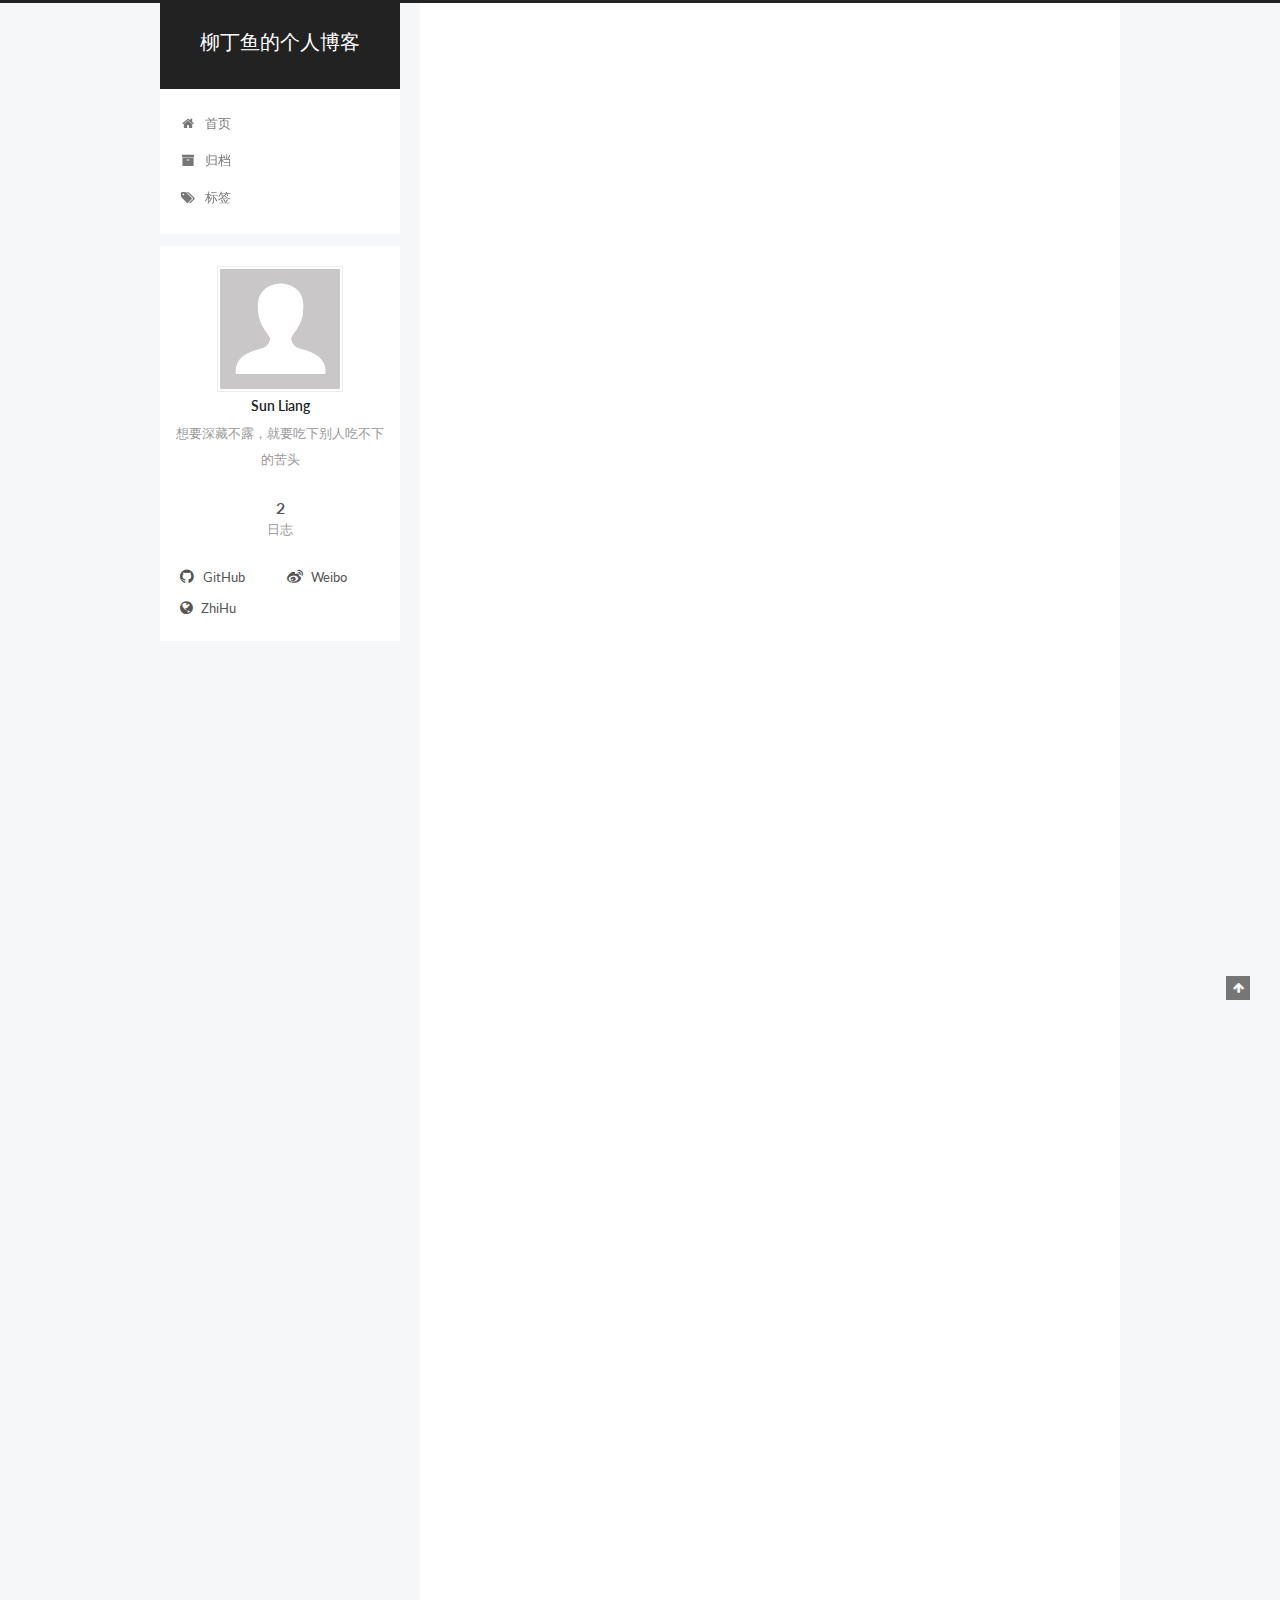
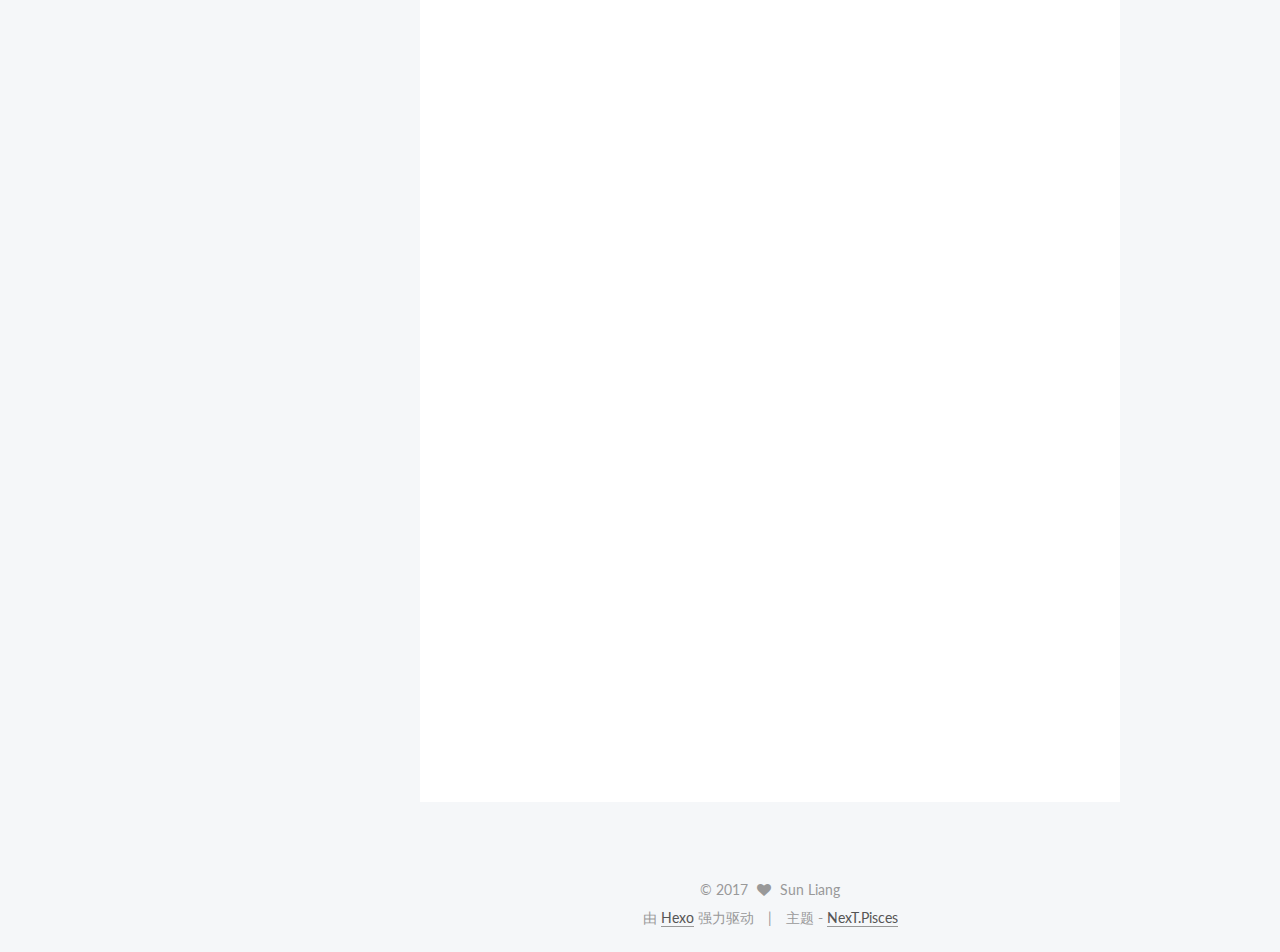
<file: index.html>
<!doctype html>



  


<html class="theme-next pisces use-motion" lang="zh-Hans">
<head>
  <meta charset="UTF-8"/>
<meta http-equiv="X-UA-Compatible" content="IE=edge" />
<meta name="viewport" content="width=device-width, initial-scale=1, maximum-scale=1"/>









<meta http-equiv="Cache-Control" content="no-transform" />
<meta http-equiv="Cache-Control" content="no-siteapp" />















  
  
  <link href="/lib/fancybox/source/jquery.fancybox.css?v=2.1.5" rel="stylesheet" type="text/css" />




  
  
  
  

  
    
    
  

  

  

  

  

  
    
    
    <link href="//fonts.googleapis.com/css?family=Lato:300,300italic,400,400italic,700,700italic&subset=latin,latin-ext" rel="stylesheet" type="text/css">
  






<link href="/lib/font-awesome/css/font-awesome.min.css?v=4.6.2" rel="stylesheet" type="text/css" />

<link href="/css/main.css?v=5.1.1" rel="stylesheet" type="text/css" />


  <meta name="keywords" content="Hexo, NexT" />








  <link rel="shortcut icon" type="image/x-icon" href="/favicon.ico?v=5.1.1" />






<meta name="description" content="想要深藏不露，就要吃下别人吃不下的苦头">
<meta property="og:type" content="website">
<meta property="og:title" content="柳丁鱼的个人博客">
<meta property="og:url" content="http://yoursite.com/index.html">
<meta property="og:site_name" content="柳丁鱼的个人博客">
<meta property="og:description" content="想要深藏不露，就要吃下别人吃不下的苦头">
<meta name="twitter:card" content="summary">
<meta name="twitter:title" content="柳丁鱼的个人博客">
<meta name="twitter:description" content="想要深藏不露，就要吃下别人吃不下的苦头">



<script type="text/javascript" id="hexo.configurations">
  var NexT = window.NexT || {};
  var CONFIG = {
    root: '/',
    scheme: 'Pisces',
    sidebar: {"position":"left","display":"post","offset":12,"offset_float":0,"b2t":false,"scrollpercent":false},
    fancybox: true,
    motion: true,
    duoshuo: {
      userId: '0',
      author: '博主'
    },
    algolia: {
      applicationID: '',
      apiKey: '',
      indexName: '',
      hits: {"per_page":10},
      labels: {"input_placeholder":"Search for Posts","hits_empty":"We didn't find any results for the search: ${query}","hits_stats":"${hits} results found in ${time} ms"}
    }
  };
</script>



  <link rel="canonical" href="http://yoursite.com/"/>





  <title>柳丁鱼的个人博客</title>
  














</head>

<body itemscope itemtype="http://schema.org/WebPage" lang="zh-Hans">

  
  
    
  

  <div class="container sidebar-position-left 
   page-home 
 ">
    <div class="headband"></div>

    <header id="header" class="header" itemscope itemtype="http://schema.org/WPHeader">
      <div class="header-inner"><div class="site-brand-wrapper">
  <div class="site-meta ">
    

    <div class="custom-logo-site-title">
      <a href="/"  class="brand" rel="start">
        <span class="logo-line-before"><i></i></span>
        <span class="site-title">柳丁鱼的个人博客</span>
        <span class="logo-line-after"><i></i></span>
      </a>
    </div>
      
        <p class="site-subtitle"></p>
      
  </div>

  <div class="site-nav-toggle">
    <button>
      <span class="btn-bar"></span>
      <span class="btn-bar"></span>
      <span class="btn-bar"></span>
    </button>
  </div>
</div>

<nav class="site-nav">
  

  
    <ul id="menu" class="menu">
      
        
        <li class="menu-item menu-item-home">
          <a href="/" rel="section">
            
              <i class="menu-item-icon fa fa-fw fa-home"></i> <br />
            
            首页
          </a>
        </li>
      
        
        <li class="menu-item menu-item-archives">
          <a href="/archives/" rel="section">
            
              <i class="menu-item-icon fa fa-fw fa-archive"></i> <br />
            
            归档
          </a>
        </li>
      
        
        <li class="menu-item menu-item-tags">
          <a href="/tags/" rel="section">
            
              <i class="menu-item-icon fa fa-fw fa-tags"></i> <br />
            
            标签
          </a>
        </li>
      

      
    </ul>
  

  
</nav>



 </div>
    </header>

    <main id="main" class="main">
      <div class="main-inner">
        <div class="content-wrap">
          <div id="content" class="content">
            
  <section id="posts" class="posts-expand">
    
      

  

  
  
  

  <article class="post post-type-normal " itemscope itemtype="http://schema.org/Article">
    <link itemprop="mainEntityOfPage" href="http://yoursite.com/2017/06/22/sun-liang/">

    <span hidden itemprop="author" itemscope itemtype="http://schema.org/Person">
      <meta itemprop="name" content="Sun Liang">
      <meta itemprop="description" content="">
      <meta itemprop="image" content="/images/avatar.gif">
    </span>

    <span hidden itemprop="publisher" itemscope itemtype="http://schema.org/Organization">
      <meta itemprop="name" content="柳丁鱼的个人博客">
    </span>

    
      <header class="post-header">

        
        
          <h1 class="post-title" itemprop="name headline">
                
                <a class="post-title-link" href="/2017/06/22/sun-liang/" itemprop="url">我的简历</a></h1>
        

        <div class="post-meta">
          <span class="post-time">
            
              <span class="post-meta-item-icon">
                <i class="fa fa-calendar-o"></i>
              </span>
              
                <span class="post-meta-item-text">发表于</span>
              
              <time title="创建于" itemprop="dateCreated datePublished" datetime="2017-06-22T11:02:55+08:00">
                2017-06-22
              </time>
            

            

            
          </span>

          

          
            
          

          
          

          

          

          

        </div>
      </header>
    

    <div class="post-body" itemprop="articleBody">

      
      

      
        
          
            <h1 id="个人简历"><a href="#个人简历" class="headerlink" title="个人简历"></a>个人简历</h1><h2 id="联系方式"><a href="#联系方式" class="headerlink" title="联系方式"></a>联系方式</h2><hr>
<ul>
<li>手机：18671621327</li>
<li>Email：44958918@qq.com</li>
<li>微信: rails115</li>
</ul>
<hr>
<h2 id="个人信息"><a href="#个人信息" class="headerlink" title="个人信息"></a>个人信息</h2><ul>
<li>孙亮/男/1984</li>
<li>本科/桂林工学院</li>
<li>工作年限：10年</li>
<li>技术博客：<a href="https://goodnamehadbeeneatbydog.github.io/" title="技术博客" target="_blank" rel="external">https://goodnamehadbeeneatbydog.github.io/</a></li>
<li>Github：<a href="https://github.com/goodnamehadbeeneatbydog" title="Github" target="_blank" rel="external">https://github.com/goodnamehadbeeneatbydog</a></li>
<li>期望职位：Java高级工程师，架构师</li>
<li>期望薪资：税前16-20K，特别喜欢的公司除外</li>
<li>期望城市：福州</li>
</ul>
<hr>
<h2 id="工作经历"><a href="#工作经历" class="headerlink" title="工作经历"></a>工作经历</h2><h3 id="耀方信息技术-上海-有限公司-2015年5月～2017年3月"><a href="#耀方信息技术-上海-有限公司-2015年5月～2017年3月" class="headerlink" title="耀方信息技术(上海)有限公司(2015年5月～2017年3月)"></a>耀方信息技术(上海)有限公司(2015年5月～2017年3月)</h3><h4 id="PIS智能调价策略系统"><a href="#PIS智能调价策略系统" class="headerlink" title="PIS智能调价策略系统"></a>PIS智能调价策略系统</h4><ul>
<li>我在此项目负责比价策略基础数据的爬取，通过多线程任务，提升原有爬虫爬取效率，缩短数据获取时间，在爬取数据过程中，解决竞争对手反扒的问题</li>
<li>通过消息中间件机制，设计调价相关接口，与后端调价系统进行通信</li>
<li>编写java与solr对接接口<h4 id="药网药师客户CRM管理系统"><a href="#药网药师客户CRM管理系统" class="headerlink" title="药网药师客户CRM管理系统"></a>药网药师客户CRM管理系统</h4></li>
</ul>

          
        
      
    </div>

    <div>
      
    </div>

    <div>
      
    </div>

    <div>
      
    </div>

    <footer class="post-footer">
      

      

      

      
      
        <div class="post-eof"></div>
      
    </footer>
  </article>


    
      

  

  
  
  

  <article class="post post-type-normal " itemscope itemtype="http://schema.org/Article">
    <link itemprop="mainEntityOfPage" href="http://yoursite.com/2017/06/22/hello-world/">

    <span hidden itemprop="author" itemscope itemtype="http://schema.org/Person">
      <meta itemprop="name" content="Sun Liang">
      <meta itemprop="description" content="">
      <meta itemprop="image" content="/images/avatar.gif">
    </span>

    <span hidden itemprop="publisher" itemscope itemtype="http://schema.org/Organization">
      <meta itemprop="name" content="柳丁鱼的个人博客">
    </span>

    
      <header class="post-header">

        
        
          <h1 class="post-title" itemprop="name headline">
                
                <a class="post-title-link" href="/2017/06/22/hello-world/" itemprop="url">Hello World</a></h1>
        

        <div class="post-meta">
          <span class="post-time">
            
              <span class="post-meta-item-icon">
                <i class="fa fa-calendar-o"></i>
              </span>
              
                <span class="post-meta-item-text">发表于</span>
              
              <time title="创建于" itemprop="dateCreated datePublished" datetime="2017-06-22T11:00:47+08:00">
                2017-06-22
              </time>
            

            

            
          </span>

          

          
            
          

          
          

          

          

          

        </div>
      </header>
    

    <div class="post-body" itemprop="articleBody">

      
      

      
        
          
            <p>Welcome to <a href="https://hexo.io/" target="_blank" rel="external">Hexo</a>! This is your very first post. Check <a href="https://hexo.io/docs/" target="_blank" rel="external">documentation</a> for more info. If you get any problems when using Hexo, you can find the answer in <a href="https://hexo.io/docs/troubleshooting.html" target="_blank" rel="external">troubleshooting</a> or you can ask me on <a href="https://github.com/hexojs/hexo/issues" target="_blank" rel="external">GitHub</a>.</p>
<h2 id="Quick-Start"><a href="#Quick-Start" class="headerlink" title="Quick Start"></a>Quick Start</h2><h3 id="Create-a-new-post"><a href="#Create-a-new-post" class="headerlink" title="Create a new post"></a>Create a new post</h3><figure class="highlight bash"><table><tr><td class="gutter"><pre><div class="line">1</div></pre></td><td class="code"><pre><div class="line">$ hexo new <span class="string">"My New Post"</span></div></pre></td></tr></table></figure>
<p>More info: <a href="https://hexo.io/docs/writing.html" target="_blank" rel="external">Writing</a></p>
<h3 id="Run-server"><a href="#Run-server" class="headerlink" title="Run server"></a>Run server</h3><figure class="highlight bash"><table><tr><td class="gutter"><pre><div class="line">1</div></pre></td><td class="code"><pre><div class="line">$ hexo server</div></pre></td></tr></table></figure>
<p>More info: <a href="https://hexo.io/docs/server.html" target="_blank" rel="external">Server</a></p>
<h3 id="Generate-static-files"><a href="#Generate-static-files" class="headerlink" title="Generate static files"></a>Generate static files</h3><figure class="highlight bash"><table><tr><td class="gutter"><pre><div class="line">1</div></pre></td><td class="code"><pre><div class="line">$ hexo generate</div></pre></td></tr></table></figure>
<p>More info: <a href="https://hexo.io/docs/generating.html" target="_blank" rel="external">Generating</a></p>
<h3 id="Deploy-to-remote-sites"><a href="#Deploy-to-remote-sites" class="headerlink" title="Deploy to remote sites"></a>Deploy to remote sites</h3><figure class="highlight bash"><table><tr><td class="gutter"><pre><div class="line">1</div></pre></td><td class="code"><pre><div class="line">$ hexo deploy</div></pre></td></tr></table></figure>
<p>More info: <a href="https://hexo.io/docs/deployment.html" target="_blank" rel="external">Deployment</a></p>

          
        
      
    </div>

    <div>
      
    </div>

    <div>
      
    </div>

    <div>
      
    </div>

    <footer class="post-footer">
      

      

      

      
      
        <div class="post-eof"></div>
      
    </footer>
  </article>


    
  </section>

  


          </div>
          


          

        </div>
        
          
  
  <div class="sidebar-toggle">
    <div class="sidebar-toggle-line-wrap">
      <span class="sidebar-toggle-line sidebar-toggle-line-first"></span>
      <span class="sidebar-toggle-line sidebar-toggle-line-middle"></span>
      <span class="sidebar-toggle-line sidebar-toggle-line-last"></span>
    </div>
  </div>

  <aside id="sidebar" class="sidebar">
    <div class="sidebar-inner">

      

      

      <section class="site-overview sidebar-panel sidebar-panel-active">
        <div class="site-author motion-element" itemprop="author" itemscope itemtype="http://schema.org/Person">
          <img class="site-author-image" itemprop="image"
               src="/images/avatar.gif"
               alt="Sun Liang" />
          <p class="site-author-name" itemprop="name">Sun Liang</p>
           
              <p class="site-description motion-element" itemprop="description">想要深藏不露，就要吃下别人吃不下的苦头</p>
          
        </div>
        <nav class="site-state motion-element">

          
            <div class="site-state-item site-state-posts">
              <a href="/archives/">
                <span class="site-state-item-count">2</span>
                <span class="site-state-item-name">日志</span>
              </a>
            </div>
          

          

          

        </nav>

        

        <div class="links-of-author motion-element">
          
            
              <span class="links-of-author-item">
                <a href="your-github-url" target="_blank" title="GitHub">
                  
                    <i class="fa fa-fw fa-github"></i>
                  
                  GitHub
                </a>
              </span>
            
              <span class="links-of-author-item">
                <a href="your-weibo-url" target="_blank" title="Weibo">
                  
                    <i class="fa fa-fw fa-weibo"></i>
                  
                  Weibo
                </a>
              </span>
            
              <span class="links-of-author-item">
                <a href="your-zhihu-url" target="_blank" title="ZhiHu">
                  
                    <i class="fa fa-fw fa-globe"></i>
                  
                  ZhiHu
                </a>
              </span>
            
          
        </div>

        
        

        
        

        


      </section>

      

      

    </div>
  </aside>


        
      </div>
    </main>

    <footer id="footer" class="footer">
      <div class="footer-inner">
        <div class="copyright" >
  
  &copy; 
  <span itemprop="copyrightYear">2017</span>
  <span class="with-love">
    <i class="fa fa-heart"></i>
  </span>
  <span class="author" itemprop="copyrightHolder">Sun Liang</span>
</div>


<div class="powered-by">
  由 <a class="theme-link" href="https://hexo.io">Hexo</a> 强力驱动
</div>

<div class="theme-info">
  主题 -
  <a class="theme-link" href="https://github.com/iissnan/hexo-theme-next">
    NexT.Pisces
  </a>
</div>


        

        
      </div>
    </footer>

    
      <div class="back-to-top">
        <i class="fa fa-arrow-up"></i>
        
      </div>
    

  </div>

  

<script type="text/javascript">
  if (Object.prototype.toString.call(window.Promise) !== '[object Function]') {
    window.Promise = null;
  }
</script>









  












  
  <script type="text/javascript" src="/lib/jquery/index.js?v=2.1.3"></script>

  
  <script type="text/javascript" src="/lib/fastclick/lib/fastclick.min.js?v=1.0.6"></script>

  
  <script type="text/javascript" src="/lib/jquery_lazyload/jquery.lazyload.js?v=1.9.7"></script>

  
  <script type="text/javascript" src="/lib/velocity/velocity.min.js?v=1.2.1"></script>

  
  <script type="text/javascript" src="/lib/velocity/velocity.ui.min.js?v=1.2.1"></script>

  
  <script type="text/javascript" src="/lib/fancybox/source/jquery.fancybox.pack.js?v=2.1.5"></script>


  


  <script type="text/javascript" src="/js/src/utils.js?v=5.1.1"></script>

  <script type="text/javascript" src="/js/src/motion.js?v=5.1.1"></script>



  
  


  <script type="text/javascript" src="/js/src/affix.js?v=5.1.1"></script>

  <script type="text/javascript" src="/js/src/schemes/pisces.js?v=5.1.1"></script>



  
    <script type="text/javascript" src="/js/src/scrollspy.js?v=5.1.1"></script>
<script type="text/javascript" src="/js/src/post-details.js?v=5.1.1"></script>

  

  


  <script type="text/javascript" src="/js/src/bootstrap.js?v=5.1.1"></script>



  


  




	





  





  





  






  





  

  

  

  

  

  

</body>
</html>
</file>
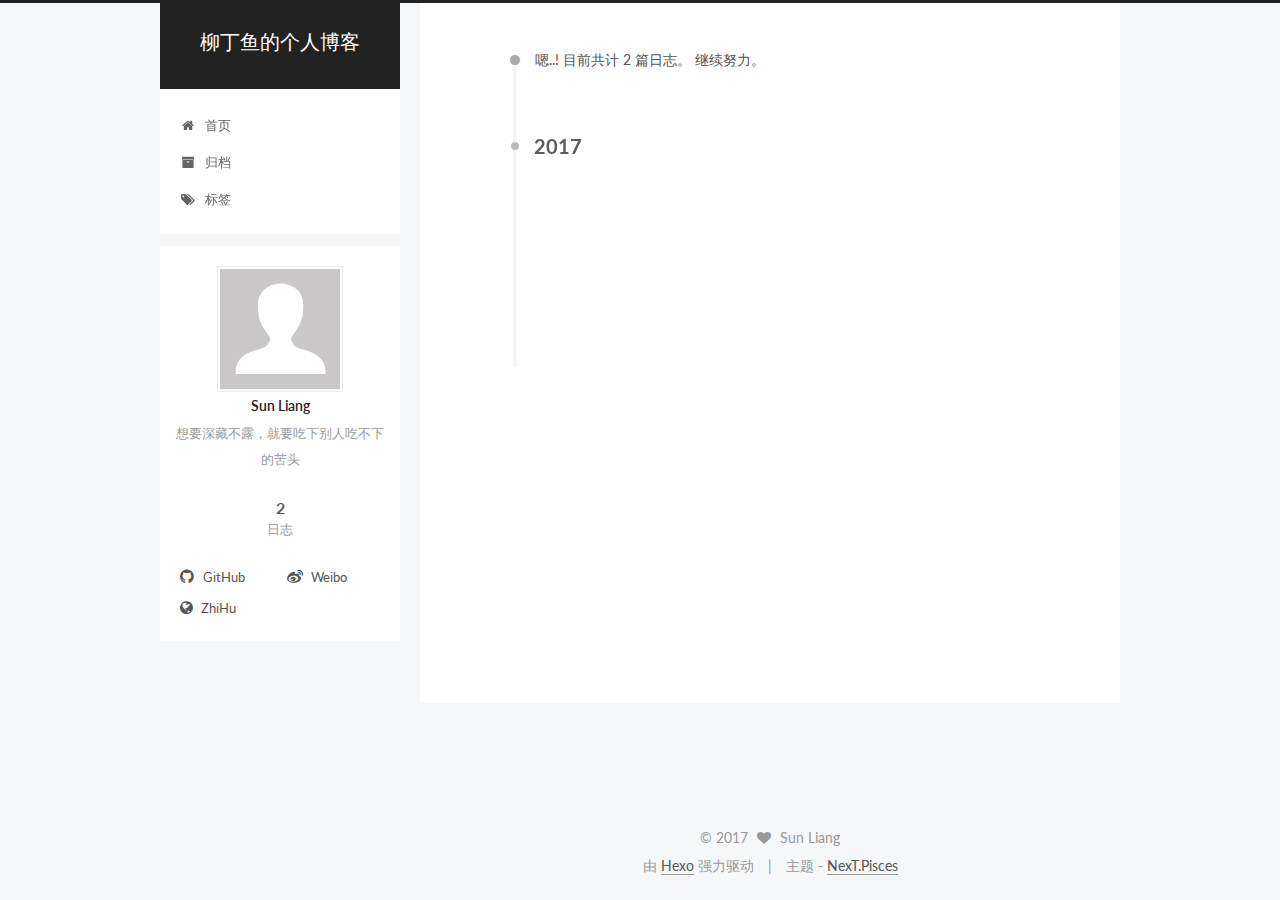
<file: archives/index.html>
<!doctype html>



  


<html class="theme-next pisces use-motion" lang="zh-Hans">
<head>
  <meta charset="UTF-8"/>
<meta http-equiv="X-UA-Compatible" content="IE=edge" />
<meta name="viewport" content="width=device-width, initial-scale=1, maximum-scale=1"/>









<meta http-equiv="Cache-Control" content="no-transform" />
<meta http-equiv="Cache-Control" content="no-siteapp" />















  
  
  <link href="/lib/fancybox/source/jquery.fancybox.css?v=2.1.5" rel="stylesheet" type="text/css" />




  
  
  
  

  
    
    
  

  

  

  

  

  
    
    
    <link href="//fonts.googleapis.com/css?family=Lato:300,300italic,400,400italic,700,700italic&subset=latin,latin-ext" rel="stylesheet" type="text/css">
  






<link href="/lib/font-awesome/css/font-awesome.min.css?v=4.6.2" rel="stylesheet" type="text/css" />

<link href="/css/main.css?v=5.1.1" rel="stylesheet" type="text/css" />


  <meta name="keywords" content="Hexo, NexT" />








  <link rel="shortcut icon" type="image/x-icon" href="/favicon.ico?v=5.1.1" />






<meta name="description" content="想要深藏不露，就要吃下别人吃不下的苦头">
<meta property="og:type" content="website">
<meta property="og:title" content="柳丁鱼的个人博客">
<meta property="og:url" content="http://yoursite.com/archives/index.html">
<meta property="og:site_name" content="柳丁鱼的个人博客">
<meta property="og:description" content="想要深藏不露，就要吃下别人吃不下的苦头">
<meta name="twitter:card" content="summary">
<meta name="twitter:title" content="柳丁鱼的个人博客">
<meta name="twitter:description" content="想要深藏不露，就要吃下别人吃不下的苦头">



<script type="text/javascript" id="hexo.configurations">
  var NexT = window.NexT || {};
  var CONFIG = {
    root: '/',
    scheme: 'Pisces',
    sidebar: {"position":"left","display":"post","offset":12,"offset_float":0,"b2t":false,"scrollpercent":false},
    fancybox: true,
    motion: true,
    duoshuo: {
      userId: '0',
      author: '博主'
    },
    algolia: {
      applicationID: '',
      apiKey: '',
      indexName: '',
      hits: {"per_page":10},
      labels: {"input_placeholder":"Search for Posts","hits_empty":"We didn't find any results for the search: ${query}","hits_stats":"${hits} results found in ${time} ms"}
    }
  };
</script>



  <link rel="canonical" href="http://yoursite.com/archives/"/>





  <title>归档 | 柳丁鱼的个人博客</title>
  














</head>

<body itemscope itemtype="http://schema.org/WebPage" lang="zh-Hans">

  
  
    
  

  <div class="container sidebar-position-left  page-archive  ">
    <div class="headband"></div>

    <header id="header" class="header" itemscope itemtype="http://schema.org/WPHeader">
      <div class="header-inner"><div class="site-brand-wrapper">
  <div class="site-meta ">
    

    <div class="custom-logo-site-title">
      <a href="/"  class="brand" rel="start">
        <span class="logo-line-before"><i></i></span>
        <span class="site-title">柳丁鱼的个人博客</span>
        <span class="logo-line-after"><i></i></span>
      </a>
    </div>
      
        <p class="site-subtitle"></p>
      
  </div>

  <div class="site-nav-toggle">
    <button>
      <span class="btn-bar"></span>
      <span class="btn-bar"></span>
      <span class="btn-bar"></span>
    </button>
  </div>
</div>

<nav class="site-nav">
  

  
    <ul id="menu" class="menu">
      
        
        <li class="menu-item menu-item-home">
          <a href="/" rel="section">
            
              <i class="menu-item-icon fa fa-fw fa-home"></i> <br />
            
            首页
          </a>
        </li>
      
        
        <li class="menu-item menu-item-archives">
          <a href="/archives/" rel="section">
            
              <i class="menu-item-icon fa fa-fw fa-archive"></i> <br />
            
            归档
          </a>
        </li>
      
        
        <li class="menu-item menu-item-tags">
          <a href="/tags/" rel="section">
            
              <i class="menu-item-icon fa fa-fw fa-tags"></i> <br />
            
            标签
          </a>
        </li>
      

      
    </ul>
  

  
</nav>



 </div>
    </header>

    <main id="main" class="main">
      <div class="main-inner">
        <div class="content-wrap">
          <div id="content" class="content">
            

  <section id="posts" class="posts-collapse">
    <span class="archive-move-on"></span>

    <span class="archive-page-counter">
      
      
      
        
      
      嗯..! 目前共计 2 篇日志。 继续努力。
    </span>

    

      
      
      

      
        
        <div class="collection-title">
          <h2 class="archive-year motion-element" id="archive-year-2017">2017</h2>
        </div>
      
      

      

  <article class="post post-type-normal" itemscope itemtype="http://schema.org/Article">
    <header class="post-header">

      <h2 class="post-title">
        
            <a class="post-title-link" href="/2017/06/22/sun-liang/" itemprop="url">
              
                <span itemprop="name">我的简历</span>
              
            </a>
        
      </h2>

      <div class="post-meta">
        <time class="post-time" itemprop="dateCreated"
              datetime="2017-06-22T11:02:55+08:00"
              content="2017-06-22" >
          06-22
        </time>
      </div>

    </header>
  </article>



    

      
      
      

      
      

      

  <article class="post post-type-normal" itemscope itemtype="http://schema.org/Article">
    <header class="post-header">

      <h2 class="post-title">
        
            <a class="post-title-link" href="/2017/06/22/hello-world/" itemprop="url">
              
                <span itemprop="name">Hello World</span>
              
            </a>
        
      </h2>

      <div class="post-meta">
        <time class="post-time" itemprop="dateCreated"
              datetime="2017-06-22T11:00:47+08:00"
              content="2017-06-22" >
          06-22
        </time>
      </div>

    </header>
  </article>



    

  </section>

  



          </div>
          


          

        </div>
        
          
  
  <div class="sidebar-toggle">
    <div class="sidebar-toggle-line-wrap">
      <span class="sidebar-toggle-line sidebar-toggle-line-first"></span>
      <span class="sidebar-toggle-line sidebar-toggle-line-middle"></span>
      <span class="sidebar-toggle-line sidebar-toggle-line-last"></span>
    </div>
  </div>

  <aside id="sidebar" class="sidebar">
    <div class="sidebar-inner">

      

      

      <section class="site-overview sidebar-panel sidebar-panel-active">
        <div class="site-author motion-element" itemprop="author" itemscope itemtype="http://schema.org/Person">
          <img class="site-author-image" itemprop="image"
               src="/images/avatar.gif"
               alt="Sun Liang" />
          <p class="site-author-name" itemprop="name">Sun Liang</p>
           
              <p class="site-description motion-element" itemprop="description">想要深藏不露，就要吃下别人吃不下的苦头</p>
          
        </div>
        <nav class="site-state motion-element">

          
            <div class="site-state-item site-state-posts">
              <a href="/archives/">
                <span class="site-state-item-count">2</span>
                <span class="site-state-item-name">日志</span>
              </a>
            </div>
          

          

          

        </nav>

        

        <div class="links-of-author motion-element">
          
            
              <span class="links-of-author-item">
                <a href="your-github-url" target="_blank" title="GitHub">
                  
                    <i class="fa fa-fw fa-github"></i>
                  
                  GitHub
                </a>
              </span>
            
              <span class="links-of-author-item">
                <a href="your-weibo-url" target="_blank" title="Weibo">
                  
                    <i class="fa fa-fw fa-weibo"></i>
                  
                  Weibo
                </a>
              </span>
            
              <span class="links-of-author-item">
                <a href="your-zhihu-url" target="_blank" title="ZhiHu">
                  
                    <i class="fa fa-fw fa-globe"></i>
                  
                  ZhiHu
                </a>
              </span>
            
          
        </div>

        
        

        
        

        


      </section>

      

      

    </div>
  </aside>


        
      </div>
    </main>

    <footer id="footer" class="footer">
      <div class="footer-inner">
        <div class="copyright" >
  
  &copy; 
  <span itemprop="copyrightYear">2017</span>
  <span class="with-love">
    <i class="fa fa-heart"></i>
  </span>
  <span class="author" itemprop="copyrightHolder">Sun Liang</span>
</div>


<div class="powered-by">
  由 <a class="theme-link" href="https://hexo.io">Hexo</a> 强力驱动
</div>

<div class="theme-info">
  主题 -
  <a class="theme-link" href="https://github.com/iissnan/hexo-theme-next">
    NexT.Pisces
  </a>
</div>


        

        
      </div>
    </footer>

    
      <div class="back-to-top">
        <i class="fa fa-arrow-up"></i>
        
      </div>
    

  </div>

  

<script type="text/javascript">
  if (Object.prototype.toString.call(window.Promise) !== '[object Function]') {
    window.Promise = null;
  }
</script>









  












  
  <script type="text/javascript" src="/lib/jquery/index.js?v=2.1.3"></script>

  
  <script type="text/javascript" src="/lib/fastclick/lib/fastclick.min.js?v=1.0.6"></script>

  
  <script type="text/javascript" src="/lib/jquery_lazyload/jquery.lazyload.js?v=1.9.7"></script>

  
  <script type="text/javascript" src="/lib/velocity/velocity.min.js?v=1.2.1"></script>

  
  <script type="text/javascript" src="/lib/velocity/velocity.ui.min.js?v=1.2.1"></script>

  
  <script type="text/javascript" src="/lib/fancybox/source/jquery.fancybox.pack.js?v=2.1.5"></script>


  


  <script type="text/javascript" src="/js/src/utils.js?v=5.1.1"></script>

  <script type="text/javascript" src="/js/src/motion.js?v=5.1.1"></script>



  
  


  <script type="text/javascript" src="/js/src/affix.js?v=5.1.1"></script>

  <script type="text/javascript" src="/js/src/schemes/pisces.js?v=5.1.1"></script>



  
  
    <script type="text/javascript" id="motion.page.archive">
      $('.archive-year').velocity('transition.slideLeftIn');
    </script>
  


  


  <script type="text/javascript" src="/js/src/bootstrap.js?v=5.1.1"></script>



  


  




	





  





  





  






  





  

  

  

  

  

  

</body>
</html>
</file>
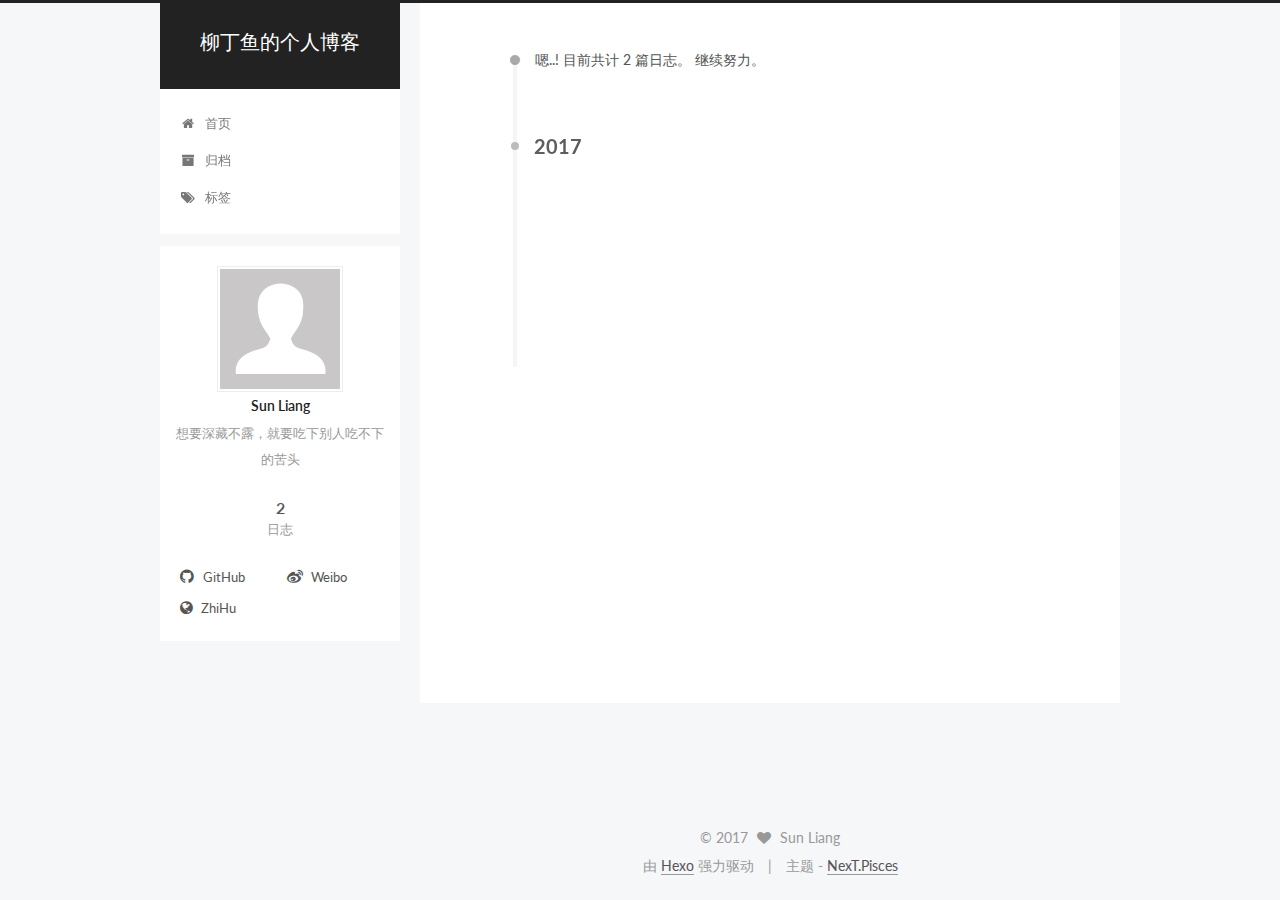
<file: archives/2017/index.html>
<!doctype html>



  


<html class="theme-next pisces use-motion" lang="zh-Hans">
<head>
  <meta charset="UTF-8"/>
<meta http-equiv="X-UA-Compatible" content="IE=edge" />
<meta name="viewport" content="width=device-width, initial-scale=1, maximum-scale=1"/>









<meta http-equiv="Cache-Control" content="no-transform" />
<meta http-equiv="Cache-Control" content="no-siteapp" />















  
  
  <link href="/lib/fancybox/source/jquery.fancybox.css?v=2.1.5" rel="stylesheet" type="text/css" />




  
  
  
  

  
    
    
  

  

  

  

  

  
    
    
    <link href="//fonts.googleapis.com/css?family=Lato:300,300italic,400,400italic,700,700italic&subset=latin,latin-ext" rel="stylesheet" type="text/css">
  






<link href="/lib/font-awesome/css/font-awesome.min.css?v=4.6.2" rel="stylesheet" type="text/css" />

<link href="/css/main.css?v=5.1.1" rel="stylesheet" type="text/css" />


  <meta name="keywords" content="Hexo, NexT" />








  <link rel="shortcut icon" type="image/x-icon" href="/favicon.ico?v=5.1.1" />






<meta name="description" content="想要深藏不露，就要吃下别人吃不下的苦头">
<meta property="og:type" content="website">
<meta property="og:title" content="柳丁鱼的个人博客">
<meta property="og:url" content="http://yoursite.com/archives/2017/index.html">
<meta property="og:site_name" content="柳丁鱼的个人博客">
<meta property="og:description" content="想要深藏不露，就要吃下别人吃不下的苦头">
<meta name="twitter:card" content="summary">
<meta name="twitter:title" content="柳丁鱼的个人博客">
<meta name="twitter:description" content="想要深藏不露，就要吃下别人吃不下的苦头">



<script type="text/javascript" id="hexo.configurations">
  var NexT = window.NexT || {};
  var CONFIG = {
    root: '/',
    scheme: 'Pisces',
    sidebar: {"position":"left","display":"post","offset":12,"offset_float":0,"b2t":false,"scrollpercent":false},
    fancybox: true,
    motion: true,
    duoshuo: {
      userId: '0',
      author: '博主'
    },
    algolia: {
      applicationID: '',
      apiKey: '',
      indexName: '',
      hits: {"per_page":10},
      labels: {"input_placeholder":"Search for Posts","hits_empty":"We didn't find any results for the search: ${query}","hits_stats":"${hits} results found in ${time} ms"}
    }
  };
</script>



  <link rel="canonical" href="http://yoursite.com/archives/2017/"/>





  <title>归档 | 柳丁鱼的个人博客</title>
  














</head>

<body itemscope itemtype="http://schema.org/WebPage" lang="zh-Hans">

  
  
    
  

  <div class="container sidebar-position-left  page-archive  ">
    <div class="headband"></div>

    <header id="header" class="header" itemscope itemtype="http://schema.org/WPHeader">
      <div class="header-inner"><div class="site-brand-wrapper">
  <div class="site-meta ">
    

    <div class="custom-logo-site-title">
      <a href="/"  class="brand" rel="start">
        <span class="logo-line-before"><i></i></span>
        <span class="site-title">柳丁鱼的个人博客</span>
        <span class="logo-line-after"><i></i></span>
      </a>
    </div>
      
        <p class="site-subtitle"></p>
      
  </div>

  <div class="site-nav-toggle">
    <button>
      <span class="btn-bar"></span>
      <span class="btn-bar"></span>
      <span class="btn-bar"></span>
    </button>
  </div>
</div>

<nav class="site-nav">
  

  
    <ul id="menu" class="menu">
      
        
        <li class="menu-item menu-item-home">
          <a href="/" rel="section">
            
              <i class="menu-item-icon fa fa-fw fa-home"></i> <br />
            
            首页
          </a>
        </li>
      
        
        <li class="menu-item menu-item-archives">
          <a href="/archives/" rel="section">
            
              <i class="menu-item-icon fa fa-fw fa-archive"></i> <br />
            
            归档
          </a>
        </li>
      
        
        <li class="menu-item menu-item-tags">
          <a href="/tags/" rel="section">
            
              <i class="menu-item-icon fa fa-fw fa-tags"></i> <br />
            
            标签
          </a>
        </li>
      

      
    </ul>
  

  
</nav>



 </div>
    </header>

    <main id="main" class="main">
      <div class="main-inner">
        <div class="content-wrap">
          <div id="content" class="content">
            

  <section id="posts" class="posts-collapse">
    <span class="archive-move-on"></span>

    <span class="archive-page-counter">
      
      
      
        
      
      嗯..! 目前共计 2 篇日志。 继续努力。
    </span>

    

      
      
      

      
        
        <div class="collection-title">
          <h2 class="archive-year motion-element" id="archive-year-2017">2017</h2>
        </div>
      
      

      

  <article class="post post-type-normal" itemscope itemtype="http://schema.org/Article">
    <header class="post-header">

      <h2 class="post-title">
        
            <a class="post-title-link" href="/2017/06/22/sun-liang/" itemprop="url">
              
                <span itemprop="name">我的简历</span>
              
            </a>
        
      </h2>

      <div class="post-meta">
        <time class="post-time" itemprop="dateCreated"
              datetime="2017-06-22T11:02:55+08:00"
              content="2017-06-22" >
          06-22
        </time>
      </div>

    </header>
  </article>



    

      
      
      

      
      

      

  <article class="post post-type-normal" itemscope itemtype="http://schema.org/Article">
    <header class="post-header">

      <h2 class="post-title">
        
            <a class="post-title-link" href="/2017/06/22/hello-world/" itemprop="url">
              
                <span itemprop="name">Hello World</span>
              
            </a>
        
      </h2>

      <div class="post-meta">
        <time class="post-time" itemprop="dateCreated"
              datetime="2017-06-22T11:00:47+08:00"
              content="2017-06-22" >
          06-22
        </time>
      </div>

    </header>
  </article>



    

  </section>

  



          </div>
          


          

        </div>
        
          
  
  <div class="sidebar-toggle">
    <div class="sidebar-toggle-line-wrap">
      <span class="sidebar-toggle-line sidebar-toggle-line-first"></span>
      <span class="sidebar-toggle-line sidebar-toggle-line-middle"></span>
      <span class="sidebar-toggle-line sidebar-toggle-line-last"></span>
    </div>
  </div>

  <aside id="sidebar" class="sidebar">
    <div class="sidebar-inner">

      

      

      <section class="site-overview sidebar-panel sidebar-panel-active">
        <div class="site-author motion-element" itemprop="author" itemscope itemtype="http://schema.org/Person">
          <img class="site-author-image" itemprop="image"
               src="/images/avatar.gif"
               alt="Sun Liang" />
          <p class="site-author-name" itemprop="name">Sun Liang</p>
           
              <p class="site-description motion-element" itemprop="description">想要深藏不露，就要吃下别人吃不下的苦头</p>
          
        </div>
        <nav class="site-state motion-element">

          
            <div class="site-state-item site-state-posts">
              <a href="/archives/">
                <span class="site-state-item-count">2</span>
                <span class="site-state-item-name">日志</span>
              </a>
            </div>
          

          

          

        </nav>

        

        <div class="links-of-author motion-element">
          
            
              <span class="links-of-author-item">
                <a href="your-github-url" target="_blank" title="GitHub">
                  
                    <i class="fa fa-fw fa-github"></i>
                  
                  GitHub
                </a>
              </span>
            
              <span class="links-of-author-item">
                <a href="your-weibo-url" target="_blank" title="Weibo">
                  
                    <i class="fa fa-fw fa-weibo"></i>
                  
                  Weibo
                </a>
              </span>
            
              <span class="links-of-author-item">
                <a href="your-zhihu-url" target="_blank" title="ZhiHu">
                  
                    <i class="fa fa-fw fa-globe"></i>
                  
                  ZhiHu
                </a>
              </span>
            
          
        </div>

        
        

        
        

        


      </section>

      

      

    </div>
  </aside>


        
      </div>
    </main>

    <footer id="footer" class="footer">
      <div class="footer-inner">
        <div class="copyright" >
  
  &copy; 
  <span itemprop="copyrightYear">2017</span>
  <span class="with-love">
    <i class="fa fa-heart"></i>
  </span>
  <span class="author" itemprop="copyrightHolder">Sun Liang</span>
</div>


<div class="powered-by">
  由 <a class="theme-link" href="https://hexo.io">Hexo</a> 强力驱动
</div>

<div class="theme-info">
  主题 -
  <a class="theme-link" href="https://github.com/iissnan/hexo-theme-next">
    NexT.Pisces
  </a>
</div>


        

        
      </div>
    </footer>

    
      <div class="back-to-top">
        <i class="fa fa-arrow-up"></i>
        
      </div>
    

  </div>

  

<script type="text/javascript">
  if (Object.prototype.toString.call(window.Promise) !== '[object Function]') {
    window.Promise = null;
  }
</script>









  












  
  <script type="text/javascript" src="/lib/jquery/index.js?v=2.1.3"></script>

  
  <script type="text/javascript" src="/lib/fastclick/lib/fastclick.min.js?v=1.0.6"></script>

  
  <script type="text/javascript" src="/lib/jquery_lazyload/jquery.lazyload.js?v=1.9.7"></script>

  
  <script type="text/javascript" src="/lib/velocity/velocity.min.js?v=1.2.1"></script>

  
  <script type="text/javascript" src="/lib/velocity/velocity.ui.min.js?v=1.2.1"></script>

  
  <script type="text/javascript" src="/lib/fancybox/source/jquery.fancybox.pack.js?v=2.1.5"></script>


  


  <script type="text/javascript" src="/js/src/utils.js?v=5.1.1"></script>

  <script type="text/javascript" src="/js/src/motion.js?v=5.1.1"></script>



  
  


  <script type="text/javascript" src="/js/src/affix.js?v=5.1.1"></script>

  <script type="text/javascript" src="/js/src/schemes/pisces.js?v=5.1.1"></script>



  
  
    <script type="text/javascript" id="motion.page.archive">
      $('.archive-year').velocity('transition.slideLeftIn');
    </script>
  


  


  <script type="text/javascript" src="/js/src/bootstrap.js?v=5.1.1"></script>



  


  




	





  





  





  






  





  

  

  

  

  

  

</body>
</html>
</file>
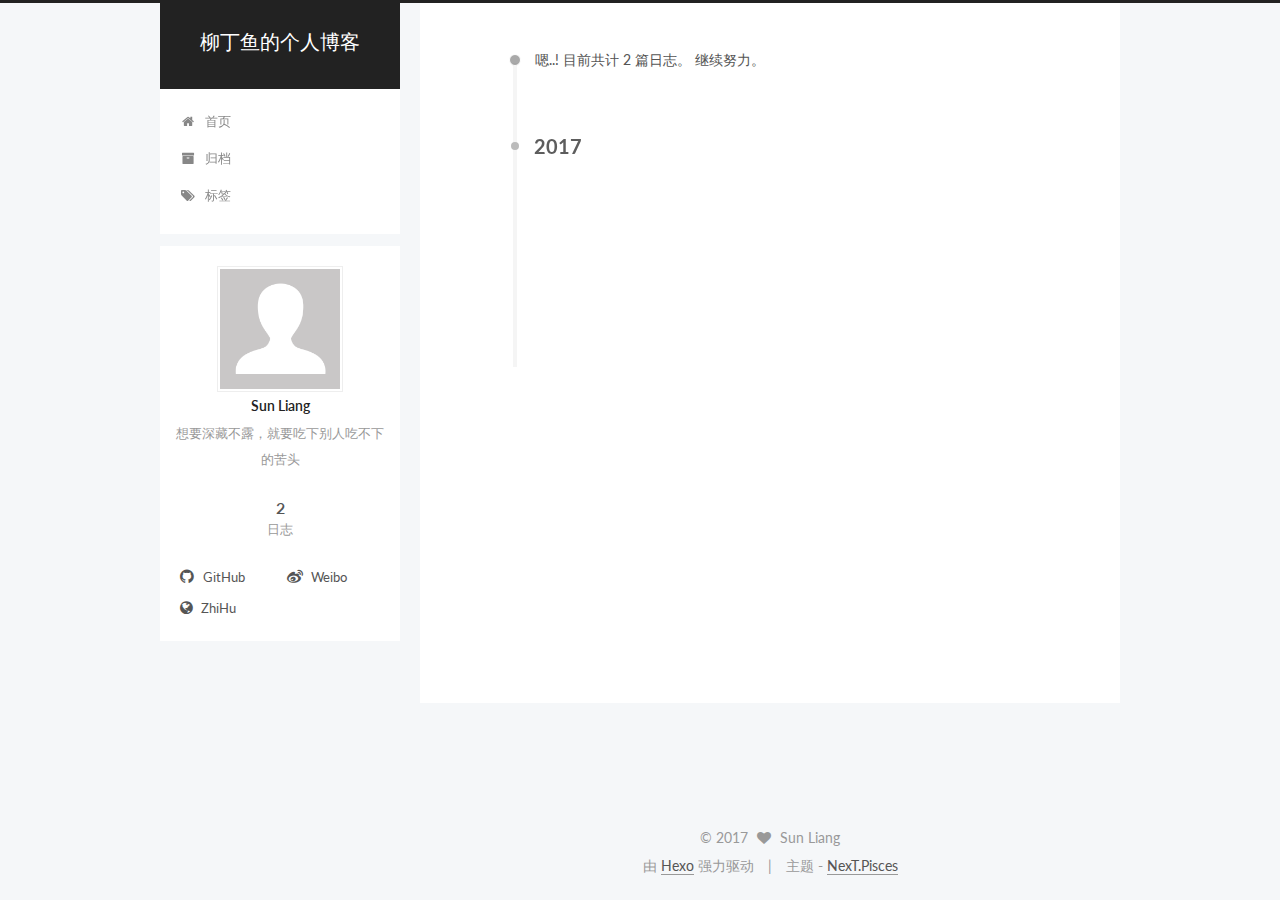
<file: archives/2017/06/index.html>
<!doctype html>



  


<html class="theme-next pisces use-motion" lang="zh-Hans">
<head>
  <meta charset="UTF-8"/>
<meta http-equiv="X-UA-Compatible" content="IE=edge" />
<meta name="viewport" content="width=device-width, initial-scale=1, maximum-scale=1"/>









<meta http-equiv="Cache-Control" content="no-transform" />
<meta http-equiv="Cache-Control" content="no-siteapp" />















  
  
  <link href="/lib/fancybox/source/jquery.fancybox.css?v=2.1.5" rel="stylesheet" type="text/css" />




  
  
  
  

  
    
    
  

  

  

  

  

  
    
    
    <link href="//fonts.googleapis.com/css?family=Lato:300,300italic,400,400italic,700,700italic&subset=latin,latin-ext" rel="stylesheet" type="text/css">
  






<link href="/lib/font-awesome/css/font-awesome.min.css?v=4.6.2" rel="stylesheet" type="text/css" />

<link href="/css/main.css?v=5.1.1" rel="stylesheet" type="text/css" />


  <meta name="keywords" content="Hexo, NexT" />








  <link rel="shortcut icon" type="image/x-icon" href="/favicon.ico?v=5.1.1" />






<meta name="description" content="想要深藏不露，就要吃下别人吃不下的苦头">
<meta property="og:type" content="website">
<meta property="og:title" content="柳丁鱼的个人博客">
<meta property="og:url" content="http://yoursite.com/archives/2017/06/index.html">
<meta property="og:site_name" content="柳丁鱼的个人博客">
<meta property="og:description" content="想要深藏不露，就要吃下别人吃不下的苦头">
<meta name="twitter:card" content="summary">
<meta name="twitter:title" content="柳丁鱼的个人博客">
<meta name="twitter:description" content="想要深藏不露，就要吃下别人吃不下的苦头">



<script type="text/javascript" id="hexo.configurations">
  var NexT = window.NexT || {};
  var CONFIG = {
    root: '/',
    scheme: 'Pisces',
    sidebar: {"position":"left","display":"post","offset":12,"offset_float":0,"b2t":false,"scrollpercent":false},
    fancybox: true,
    motion: true,
    duoshuo: {
      userId: '0',
      author: '博主'
    },
    algolia: {
      applicationID: '',
      apiKey: '',
      indexName: '',
      hits: {"per_page":10},
      labels: {"input_placeholder":"Search for Posts","hits_empty":"We didn't find any results for the search: ${query}","hits_stats":"${hits} results found in ${time} ms"}
    }
  };
</script>



  <link rel="canonical" href="http://yoursite.com/archives/2017/06/"/>





  <title>归档 | 柳丁鱼的个人博客</title>
  














</head>

<body itemscope itemtype="http://schema.org/WebPage" lang="zh-Hans">

  
  
    
  

  <div class="container sidebar-position-left  page-archive  ">
    <div class="headband"></div>

    <header id="header" class="header" itemscope itemtype="http://schema.org/WPHeader">
      <div class="header-inner"><div class="site-brand-wrapper">
  <div class="site-meta ">
    

    <div class="custom-logo-site-title">
      <a href="/"  class="brand" rel="start">
        <span class="logo-line-before"><i></i></span>
        <span class="site-title">柳丁鱼的个人博客</span>
        <span class="logo-line-after"><i></i></span>
      </a>
    </div>
      
        <p class="site-subtitle"></p>
      
  </div>

  <div class="site-nav-toggle">
    <button>
      <span class="btn-bar"></span>
      <span class="btn-bar"></span>
      <span class="btn-bar"></span>
    </button>
  </div>
</div>

<nav class="site-nav">
  

  
    <ul id="menu" class="menu">
      
        
        <li class="menu-item menu-item-home">
          <a href="/" rel="section">
            
              <i class="menu-item-icon fa fa-fw fa-home"></i> <br />
            
            首页
          </a>
        </li>
      
        
        <li class="menu-item menu-item-archives">
          <a href="/archives/" rel="section">
            
              <i class="menu-item-icon fa fa-fw fa-archive"></i> <br />
            
            归档
          </a>
        </li>
      
        
        <li class="menu-item menu-item-tags">
          <a href="/tags/" rel="section">
            
              <i class="menu-item-icon fa fa-fw fa-tags"></i> <br />
            
            标签
          </a>
        </li>
      

      
    </ul>
  

  
</nav>



 </div>
    </header>

    <main id="main" class="main">
      <div class="main-inner">
        <div class="content-wrap">
          <div id="content" class="content">
            

  <section id="posts" class="posts-collapse">
    <span class="archive-move-on"></span>

    <span class="archive-page-counter">
      
      
      
        
      
      嗯..! 目前共计 2 篇日志。 继续努力。
    </span>

    

      
      
      

      
        
        <div class="collection-title">
          <h2 class="archive-year motion-element" id="archive-year-2017">2017</h2>
        </div>
      
      

      

  <article class="post post-type-normal" itemscope itemtype="http://schema.org/Article">
    <header class="post-header">

      <h2 class="post-title">
        
            <a class="post-title-link" href="/2017/06/22/sun-liang/" itemprop="url">
              
                <span itemprop="name">我的简历</span>
              
            </a>
        
      </h2>

      <div class="post-meta">
        <time class="post-time" itemprop="dateCreated"
              datetime="2017-06-22T11:02:55+08:00"
              content="2017-06-22" >
          06-22
        </time>
      </div>

    </header>
  </article>



    

      
      
      

      
      

      

  <article class="post post-type-normal" itemscope itemtype="http://schema.org/Article">
    <header class="post-header">

      <h2 class="post-title">
        
            <a class="post-title-link" href="/2017/06/22/hello-world/" itemprop="url">
              
                <span itemprop="name">Hello World</span>
              
            </a>
        
      </h2>

      <div class="post-meta">
        <time class="post-time" itemprop="dateCreated"
              datetime="2017-06-22T11:00:47+08:00"
              content="2017-06-22" >
          06-22
        </time>
      </div>

    </header>
  </article>



    

  </section>

  



          </div>
          


          

        </div>
        
          
  
  <div class="sidebar-toggle">
    <div class="sidebar-toggle-line-wrap">
      <span class="sidebar-toggle-line sidebar-toggle-line-first"></span>
      <span class="sidebar-toggle-line sidebar-toggle-line-middle"></span>
      <span class="sidebar-toggle-line sidebar-toggle-line-last"></span>
    </div>
  </div>

  <aside id="sidebar" class="sidebar">
    <div class="sidebar-inner">

      

      

      <section class="site-overview sidebar-panel sidebar-panel-active">
        <div class="site-author motion-element" itemprop="author" itemscope itemtype="http://schema.org/Person">
          <img class="site-author-image" itemprop="image"
               src="/images/avatar.gif"
               alt="Sun Liang" />
          <p class="site-author-name" itemprop="name">Sun Liang</p>
           
              <p class="site-description motion-element" itemprop="description">想要深藏不露，就要吃下别人吃不下的苦头</p>
          
        </div>
        <nav class="site-state motion-element">

          
            <div class="site-state-item site-state-posts">
              <a href="/archives/">
                <span class="site-state-item-count">2</span>
                <span class="site-state-item-name">日志</span>
              </a>
            </div>
          

          

          

        </nav>

        

        <div class="links-of-author motion-element">
          
            
              <span class="links-of-author-item">
                <a href="your-github-url" target="_blank" title="GitHub">
                  
                    <i class="fa fa-fw fa-github"></i>
                  
                  GitHub
                </a>
              </span>
            
              <span class="links-of-author-item">
                <a href="your-weibo-url" target="_blank" title="Weibo">
                  
                    <i class="fa fa-fw fa-weibo"></i>
                  
                  Weibo
                </a>
              </span>
            
              <span class="links-of-author-item">
                <a href="your-zhihu-url" target="_blank" title="ZhiHu">
                  
                    <i class="fa fa-fw fa-globe"></i>
                  
                  ZhiHu
                </a>
              </span>
            
          
        </div>

        
        

        
        

        


      </section>

      

      

    </div>
  </aside>


        
      </div>
    </main>

    <footer id="footer" class="footer">
      <div class="footer-inner">
        <div class="copyright" >
  
  &copy; 
  <span itemprop="copyrightYear">2017</span>
  <span class="with-love">
    <i class="fa fa-heart"></i>
  </span>
  <span class="author" itemprop="copyrightHolder">Sun Liang</span>
</div>


<div class="powered-by">
  由 <a class="theme-link" href="https://hexo.io">Hexo</a> 强力驱动
</div>

<div class="theme-info">
  主题 -
  <a class="theme-link" href="https://github.com/iissnan/hexo-theme-next">
    NexT.Pisces
  </a>
</div>


        

        
      </div>
    </footer>

    
      <div class="back-to-top">
        <i class="fa fa-arrow-up"></i>
        
      </div>
    

  </div>

  

<script type="text/javascript">
  if (Object.prototype.toString.call(window.Promise) !== '[object Function]') {
    window.Promise = null;
  }
</script>









  












  
  <script type="text/javascript" src="/lib/jquery/index.js?v=2.1.3"></script>

  
  <script type="text/javascript" src="/lib/fastclick/lib/fastclick.min.js?v=1.0.6"></script>

  
  <script type="text/javascript" src="/lib/jquery_lazyload/jquery.lazyload.js?v=1.9.7"></script>

  
  <script type="text/javascript" src="/lib/velocity/velocity.min.js?v=1.2.1"></script>

  
  <script type="text/javascript" src="/lib/velocity/velocity.ui.min.js?v=1.2.1"></script>

  
  <script type="text/javascript" src="/lib/fancybox/source/jquery.fancybox.pack.js?v=2.1.5"></script>


  


  <script type="text/javascript" src="/js/src/utils.js?v=5.1.1"></script>

  <script type="text/javascript" src="/js/src/motion.js?v=5.1.1"></script>



  
  


  <script type="text/javascript" src="/js/src/affix.js?v=5.1.1"></script>

  <script type="text/javascript" src="/js/src/schemes/pisces.js?v=5.1.1"></script>



  
  
    <script type="text/javascript" id="motion.page.archive">
      $('.archive-year').velocity('transition.slideLeftIn');
    </script>
  


  


  <script type="text/javascript" src="/js/src/bootstrap.js?v=5.1.1"></script>



  


  




	





  





  





  






  





  

  

  

  

  

  

</body>
</html>
</file>
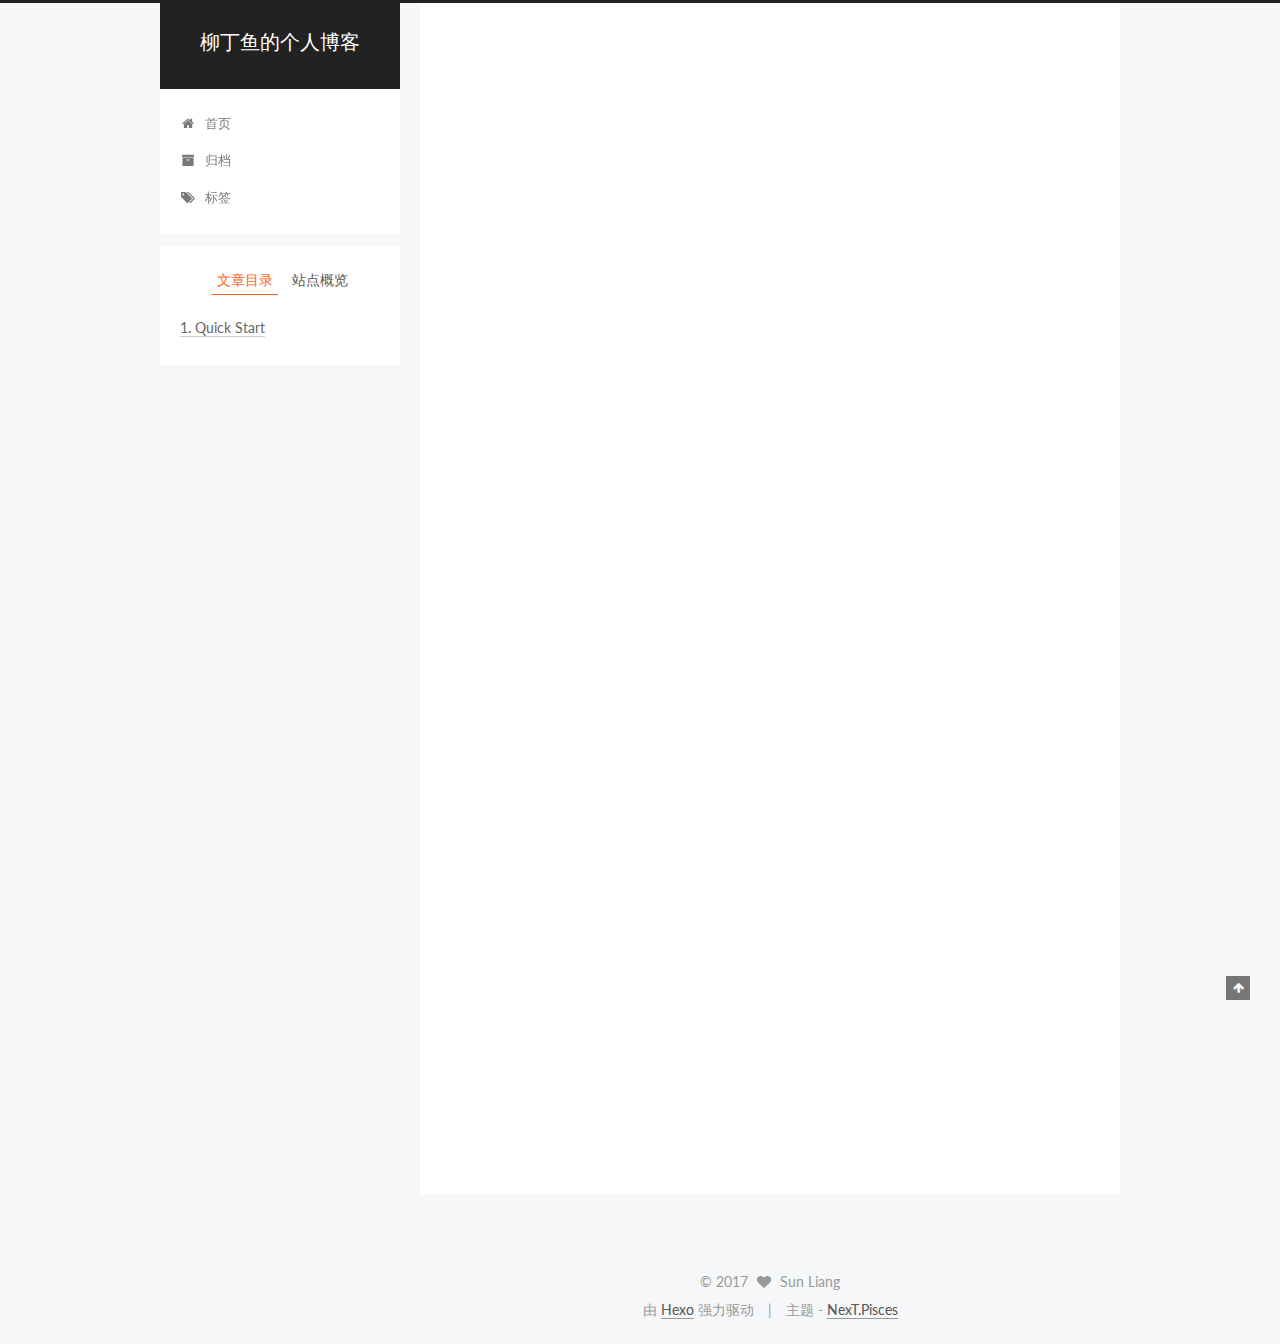
<file: 2017/06/22/hello-world/index.html>
<!doctype html>



  


<html class="theme-next pisces use-motion" lang="zh-Hans">
<head>
  <meta charset="UTF-8"/>
<meta http-equiv="X-UA-Compatible" content="IE=edge" />
<meta name="viewport" content="width=device-width, initial-scale=1, maximum-scale=1"/>









<meta http-equiv="Cache-Control" content="no-transform" />
<meta http-equiv="Cache-Control" content="no-siteapp" />















  
  
  <link href="/lib/fancybox/source/jquery.fancybox.css?v=2.1.5" rel="stylesheet" type="text/css" />




  
  
  
  

  
    
    
  

  

  

  

  

  
    
    
    <link href="//fonts.googleapis.com/css?family=Lato:300,300italic,400,400italic,700,700italic&subset=latin,latin-ext" rel="stylesheet" type="text/css">
  






<link href="/lib/font-awesome/css/font-awesome.min.css?v=4.6.2" rel="stylesheet" type="text/css" />

<link href="/css/main.css?v=5.1.1" rel="stylesheet" type="text/css" />


  <meta name="keywords" content="Hexo, NexT" />








  <link rel="shortcut icon" type="image/x-icon" href="/favicon.ico?v=5.1.1" />






<meta name="description" content="Welcome to Hexo! This is your very first post. Check documentation for more info. If you get any problems when using Hexo, you can find the answer in troubleshooting or you can ask me on GitHub. Quick">
<meta property="og:type" content="article">
<meta property="og:title" content="Hello World">
<meta property="og:url" content="http://yoursite.com/2017/06/22/hello-world/index.html">
<meta property="og:site_name" content="柳丁鱼的个人博客">
<meta property="og:description" content="Welcome to Hexo! This is your very first post. Check documentation for more info. If you get any problems when using Hexo, you can find the answer in troubleshooting or you can ask me on GitHub. Quick">
<meta property="og:updated_time" content="2017-06-22T03:00:47.067Z">
<meta name="twitter:card" content="summary">
<meta name="twitter:title" content="Hello World">
<meta name="twitter:description" content="Welcome to Hexo! This is your very first post. Check documentation for more info. If you get any problems when using Hexo, you can find the answer in troubleshooting or you can ask me on GitHub. Quick">



<script type="text/javascript" id="hexo.configurations">
  var NexT = window.NexT || {};
  var CONFIG = {
    root: '/',
    scheme: 'Pisces',
    sidebar: {"position":"left","display":"post","offset":12,"offset_float":0,"b2t":false,"scrollpercent":false},
    fancybox: true,
    motion: true,
    duoshuo: {
      userId: '0',
      author: '博主'
    },
    algolia: {
      applicationID: '',
      apiKey: '',
      indexName: '',
      hits: {"per_page":10},
      labels: {"input_placeholder":"Search for Posts","hits_empty":"We didn't find any results for the search: ${query}","hits_stats":"${hits} results found in ${time} ms"}
    }
  };
</script>



  <link rel="canonical" href="http://yoursite.com/2017/06/22/hello-world/"/>





  <title>Hello World | 柳丁鱼的个人博客</title>
  














</head>

<body itemscope itemtype="http://schema.org/WebPage" lang="zh-Hans">

  
  
    
  

  <div class="container sidebar-position-left page-post-detail ">
    <div class="headband"></div>

    <header id="header" class="header" itemscope itemtype="http://schema.org/WPHeader">
      <div class="header-inner"><div class="site-brand-wrapper">
  <div class="site-meta ">
    

    <div class="custom-logo-site-title">
      <a href="/"  class="brand" rel="start">
        <span class="logo-line-before"><i></i></span>
        <span class="site-title">柳丁鱼的个人博客</span>
        <span class="logo-line-after"><i></i></span>
      </a>
    </div>
      
        <p class="site-subtitle"></p>
      
  </div>

  <div class="site-nav-toggle">
    <button>
      <span class="btn-bar"></span>
      <span class="btn-bar"></span>
      <span class="btn-bar"></span>
    </button>
  </div>
</div>

<nav class="site-nav">
  

  
    <ul id="menu" class="menu">
      
        
        <li class="menu-item menu-item-home">
          <a href="/" rel="section">
            
              <i class="menu-item-icon fa fa-fw fa-home"></i> <br />
            
            首页
          </a>
        </li>
      
        
        <li class="menu-item menu-item-archives">
          <a href="/archives/" rel="section">
            
              <i class="menu-item-icon fa fa-fw fa-archive"></i> <br />
            
            归档
          </a>
        </li>
      
        
        <li class="menu-item menu-item-tags">
          <a href="/tags/" rel="section">
            
              <i class="menu-item-icon fa fa-fw fa-tags"></i> <br />
            
            标签
          </a>
        </li>
      

      
    </ul>
  

  
</nav>



 </div>
    </header>

    <main id="main" class="main">
      <div class="main-inner">
        <div class="content-wrap">
          <div id="content" class="content">
            

  <div id="posts" class="posts-expand">
    

  

  
  
  

  <article class="post post-type-normal " itemscope itemtype="http://schema.org/Article">
    <link itemprop="mainEntityOfPage" href="http://yoursite.com/2017/06/22/hello-world/">

    <span hidden itemprop="author" itemscope itemtype="http://schema.org/Person">
      <meta itemprop="name" content="Sun Liang">
      <meta itemprop="description" content="">
      <meta itemprop="image" content="/images/avatar.gif">
    </span>

    <span hidden itemprop="publisher" itemscope itemtype="http://schema.org/Organization">
      <meta itemprop="name" content="柳丁鱼的个人博客">
    </span>

    
      <header class="post-header">

        
        
          <h1 class="post-title" itemprop="name headline">Hello World</h1>
        

        <div class="post-meta">
          <span class="post-time">
            
              <span class="post-meta-item-icon">
                <i class="fa fa-calendar-o"></i>
              </span>
              
                <span class="post-meta-item-text">发表于</span>
              
              <time title="创建于" itemprop="dateCreated datePublished" datetime="2017-06-22T11:00:47+08:00">
                2017-06-22
              </time>
            

            

            
          </span>

          

          
            
          

          
          

          

          

          

        </div>
      </header>
    

    <div class="post-body" itemprop="articleBody">

      
      

      
        <p>Welcome to <a href="https://hexo.io/" target="_blank" rel="external">Hexo</a>! This is your very first post. Check <a href="https://hexo.io/docs/" target="_blank" rel="external">documentation</a> for more info. If you get any problems when using Hexo, you can find the answer in <a href="https://hexo.io/docs/troubleshooting.html" target="_blank" rel="external">troubleshooting</a> or you can ask me on <a href="https://github.com/hexojs/hexo/issues" target="_blank" rel="external">GitHub</a>.</p>
<h2 id="Quick-Start"><a href="#Quick-Start" class="headerlink" title="Quick Start"></a>Quick Start</h2><h3 id="Create-a-new-post"><a href="#Create-a-new-post" class="headerlink" title="Create a new post"></a>Create a new post</h3><figure class="highlight bash"><table><tr><td class="gutter"><pre><div class="line">1</div></pre></td><td class="code"><pre><div class="line">$ hexo new <span class="string">"My New Post"</span></div></pre></td></tr></table></figure>
<p>More info: <a href="https://hexo.io/docs/writing.html" target="_blank" rel="external">Writing</a></p>
<h3 id="Run-server"><a href="#Run-server" class="headerlink" title="Run server"></a>Run server</h3><figure class="highlight bash"><table><tr><td class="gutter"><pre><div class="line">1</div></pre></td><td class="code"><pre><div class="line">$ hexo server</div></pre></td></tr></table></figure>
<p>More info: <a href="https://hexo.io/docs/server.html" target="_blank" rel="external">Server</a></p>
<h3 id="Generate-static-files"><a href="#Generate-static-files" class="headerlink" title="Generate static files"></a>Generate static files</h3><figure class="highlight bash"><table><tr><td class="gutter"><pre><div class="line">1</div></pre></td><td class="code"><pre><div class="line">$ hexo generate</div></pre></td></tr></table></figure>
<p>More info: <a href="https://hexo.io/docs/generating.html" target="_blank" rel="external">Generating</a></p>
<h3 id="Deploy-to-remote-sites"><a href="#Deploy-to-remote-sites" class="headerlink" title="Deploy to remote sites"></a>Deploy to remote sites</h3><figure class="highlight bash"><table><tr><td class="gutter"><pre><div class="line">1</div></pre></td><td class="code"><pre><div class="line">$ hexo deploy</div></pre></td></tr></table></figure>
<p>More info: <a href="https://hexo.io/docs/deployment.html" target="_blank" rel="external">Deployment</a></p>

      
    </div>

    <div>
      
        

      
    </div>

    <div>
      
        

      
    </div>

    <div>
      
        

      
    </div>

    <footer class="post-footer">
      

      
      
      

      
        <div class="post-nav">
          <div class="post-nav-next post-nav-item">
            
          </div>

          <span class="post-nav-divider"></span>

          <div class="post-nav-prev post-nav-item">
            
              <a href="/2017/06/22/sun-liang/" rel="prev" title="我的简历">
                我的简历 <i class="fa fa-chevron-right"></i>
              </a>
            
          </div>
        </div>
      

      
      
    </footer>
  </article>



    <div class="post-spread">
      
    </div>
  </div>


          </div>
          


          
  <div class="comments" id="comments">
    
  </div>


        </div>
        
          
  
  <div class="sidebar-toggle">
    <div class="sidebar-toggle-line-wrap">
      <span class="sidebar-toggle-line sidebar-toggle-line-first"></span>
      <span class="sidebar-toggle-line sidebar-toggle-line-middle"></span>
      <span class="sidebar-toggle-line sidebar-toggle-line-last"></span>
    </div>
  </div>

  <aside id="sidebar" class="sidebar">
    <div class="sidebar-inner">

      

      
        <ul class="sidebar-nav motion-element">
          <li class="sidebar-nav-toc sidebar-nav-active" data-target="post-toc-wrap" >
            文章目录
          </li>
          <li class="sidebar-nav-overview" data-target="site-overview">
            站点概览
          </li>
        </ul>
      

      <section class="site-overview sidebar-panel">
        <div class="site-author motion-element" itemprop="author" itemscope itemtype="http://schema.org/Person">
          <img class="site-author-image" itemprop="image"
               src="/images/avatar.gif"
               alt="Sun Liang" />
          <p class="site-author-name" itemprop="name">Sun Liang</p>
           
              <p class="site-description motion-element" itemprop="description">想要深藏不露，就要吃下别人吃不下的苦头</p>
          
        </div>
        <nav class="site-state motion-element">

          
            <div class="site-state-item site-state-posts">
              <a href="/archives/">
                <span class="site-state-item-count">2</span>
                <span class="site-state-item-name">日志</span>
              </a>
            </div>
          

          

          

        </nav>

        

        <div class="links-of-author motion-element">
          
            
              <span class="links-of-author-item">
                <a href="your-github-url" target="_blank" title="GitHub">
                  
                    <i class="fa fa-fw fa-github"></i>
                  
                  GitHub
                </a>
              </span>
            
              <span class="links-of-author-item">
                <a href="your-weibo-url" target="_blank" title="Weibo">
                  
                    <i class="fa fa-fw fa-weibo"></i>
                  
                  Weibo
                </a>
              </span>
            
              <span class="links-of-author-item">
                <a href="your-zhihu-url" target="_blank" title="ZhiHu">
                  
                    <i class="fa fa-fw fa-globe"></i>
                  
                  ZhiHu
                </a>
              </span>
            
          
        </div>

        
        

        
        

        


      </section>

      
      <!--noindex-->
        <section class="post-toc-wrap motion-element sidebar-panel sidebar-panel-active">
          <div class="post-toc">

            
              
            

            
              <div class="post-toc-content"><ol class="nav"><li class="nav-item nav-level-2"><a class="nav-link" href="#Quick-Start"><span class="nav-number">1.</span> <span class="nav-text">Quick Start</span></a><ol class="nav-child"><li class="nav-item nav-level-3"><a class="nav-link" href="#Create-a-new-post"><span class="nav-number">1.1.</span> <span class="nav-text">Create a new post</span></a></li><li class="nav-item nav-level-3"><a class="nav-link" href="#Run-server"><span class="nav-number">1.2.</span> <span class="nav-text">Run server</span></a></li><li class="nav-item nav-level-3"><a class="nav-link" href="#Generate-static-files"><span class="nav-number">1.3.</span> <span class="nav-text">Generate static files</span></a></li><li class="nav-item nav-level-3"><a class="nav-link" href="#Deploy-to-remote-sites"><span class="nav-number">1.4.</span> <span class="nav-text">Deploy to remote sites</span></a></li></ol></li></ol></div>
            

          </div>
        </section>
      <!--/noindex-->
      

      

    </div>
  </aside>


        
      </div>
    </main>

    <footer id="footer" class="footer">
      <div class="footer-inner">
        <div class="copyright" >
  
  &copy; 
  <span itemprop="copyrightYear">2017</span>
  <span class="with-love">
    <i class="fa fa-heart"></i>
  </span>
  <span class="author" itemprop="copyrightHolder">Sun Liang</span>
</div>


<div class="powered-by">
  由 <a class="theme-link" href="https://hexo.io">Hexo</a> 强力驱动
</div>

<div class="theme-info">
  主题 -
  <a class="theme-link" href="https://github.com/iissnan/hexo-theme-next">
    NexT.Pisces
  </a>
</div>


        

        
      </div>
    </footer>

    
      <div class="back-to-top">
        <i class="fa fa-arrow-up"></i>
        
      </div>
    

  </div>

  

<script type="text/javascript">
  if (Object.prototype.toString.call(window.Promise) !== '[object Function]') {
    window.Promise = null;
  }
</script>









  












  
  <script type="text/javascript" src="/lib/jquery/index.js?v=2.1.3"></script>

  
  <script type="text/javascript" src="/lib/fastclick/lib/fastclick.min.js?v=1.0.6"></script>

  
  <script type="text/javascript" src="/lib/jquery_lazyload/jquery.lazyload.js?v=1.9.7"></script>

  
  <script type="text/javascript" src="/lib/velocity/velocity.min.js?v=1.2.1"></script>

  
  <script type="text/javascript" src="/lib/velocity/velocity.ui.min.js?v=1.2.1"></script>

  
  <script type="text/javascript" src="/lib/fancybox/source/jquery.fancybox.pack.js?v=2.1.5"></script>


  


  <script type="text/javascript" src="/js/src/utils.js?v=5.1.1"></script>

  <script type="text/javascript" src="/js/src/motion.js?v=5.1.1"></script>



  
  


  <script type="text/javascript" src="/js/src/affix.js?v=5.1.1"></script>

  <script type="text/javascript" src="/js/src/schemes/pisces.js?v=5.1.1"></script>



  
  <script type="text/javascript" src="/js/src/scrollspy.js?v=5.1.1"></script>
<script type="text/javascript" src="/js/src/post-details.js?v=5.1.1"></script>



  


  <script type="text/javascript" src="/js/src/bootstrap.js?v=5.1.1"></script>



  


  




	





  





  





  






  





  

  

  

  

  

  

</body>
</html>
</file>
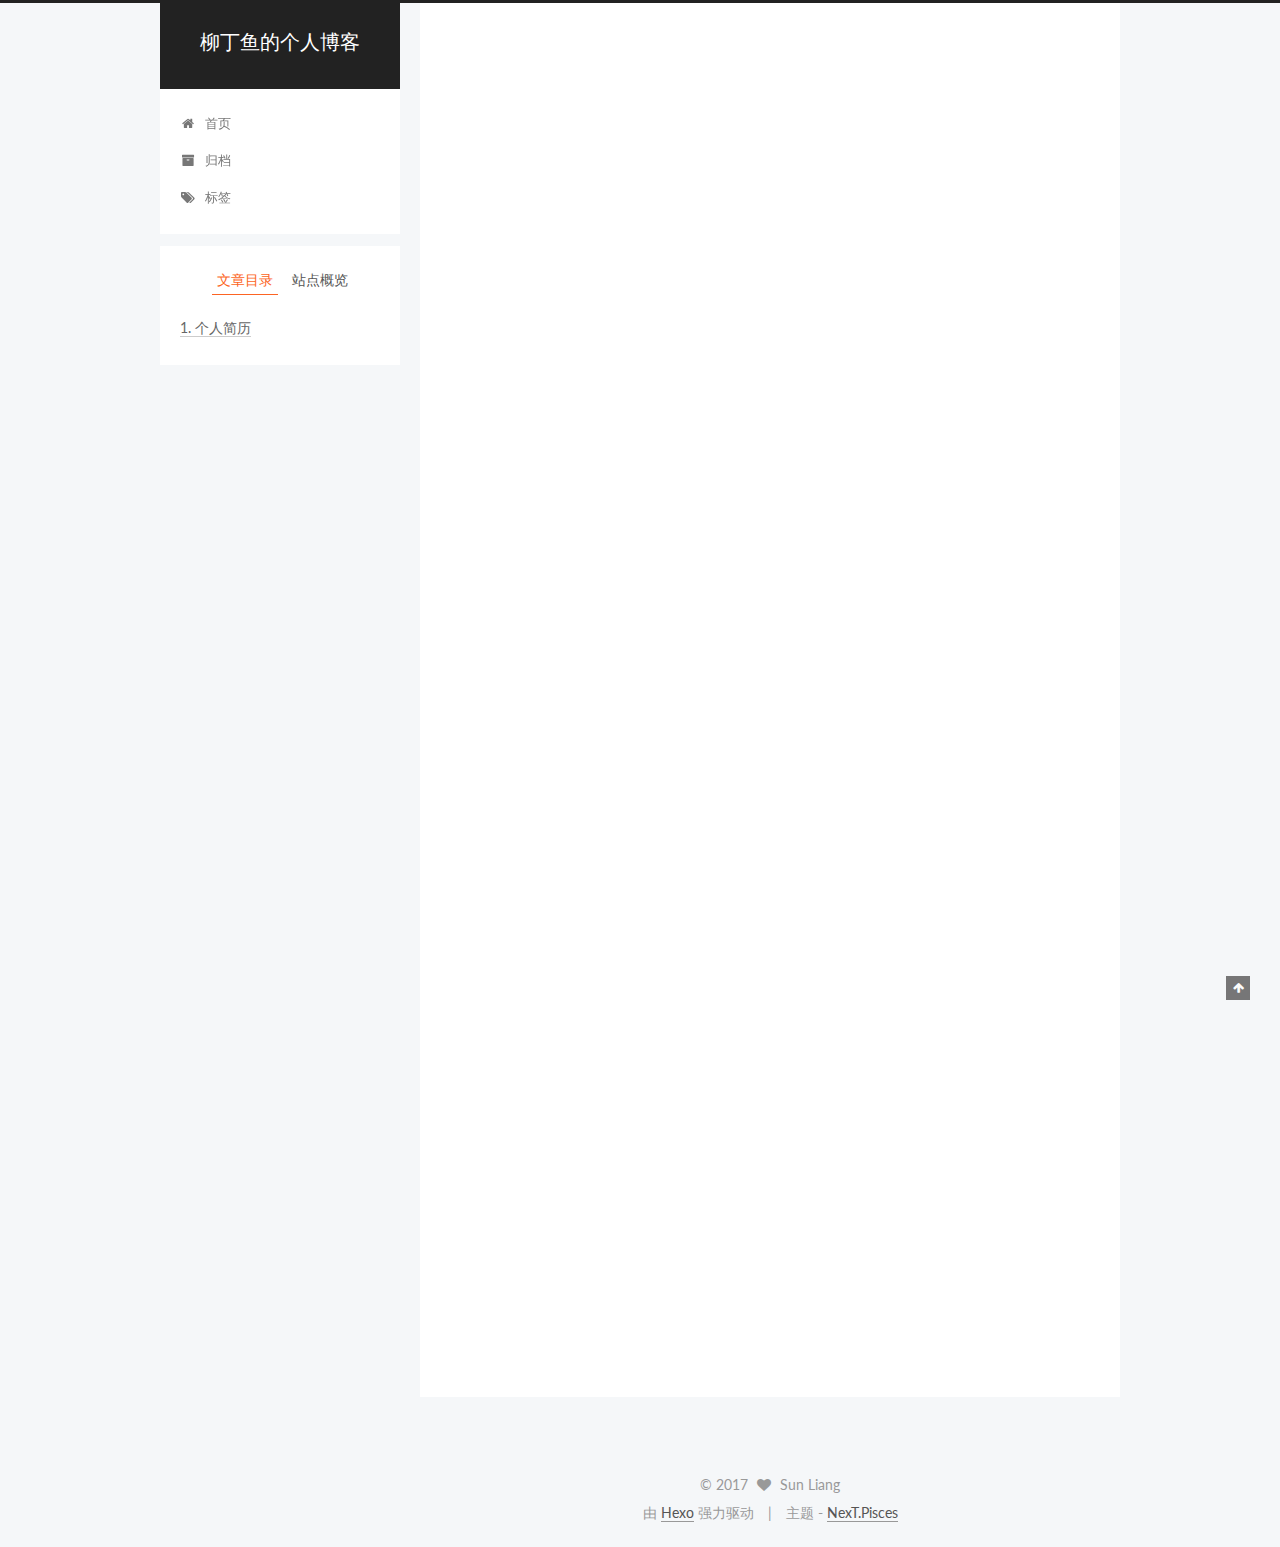
<file: 2017/06/22/sun-liang/index.html>
<!doctype html>



  


<html class="theme-next pisces use-motion" lang="zh-Hans">
<head>
  <meta charset="UTF-8"/>
<meta http-equiv="X-UA-Compatible" content="IE=edge" />
<meta name="viewport" content="width=device-width, initial-scale=1, maximum-scale=1"/>









<meta http-equiv="Cache-Control" content="no-transform" />
<meta http-equiv="Cache-Control" content="no-siteapp" />















  
  
  <link href="/lib/fancybox/source/jquery.fancybox.css?v=2.1.5" rel="stylesheet" type="text/css" />




  
  
  
  

  
    
    
  

  

  

  

  

  
    
    
    <link href="//fonts.googleapis.com/css?family=Lato:300,300italic,400,400italic,700,700italic&subset=latin,latin-ext" rel="stylesheet" type="text/css">
  






<link href="/lib/font-awesome/css/font-awesome.min.css?v=4.6.2" rel="stylesheet" type="text/css" />

<link href="/css/main.css?v=5.1.1" rel="stylesheet" type="text/css" />


  <meta name="keywords" content="Hexo, NexT" />








  <link rel="shortcut icon" type="image/x-icon" href="/favicon.ico?v=5.1.1" />






<meta name="description" content="个人简历联系方式  手机：18671621327 Email：44958918@qq.com 微信: rails115   个人信息 孙亮/男/1984 本科/桂林工学院 工作年限：10年 技术博客：https://goodnamehadbeeneatbydog.github.io/ Github：https://github.com/goodnamehadbeeneatbydog 期望职位：Ja">
<meta property="og:type" content="article">
<meta property="og:title" content="我的简历">
<meta property="og:url" content="http://yoursite.com/2017/06/22/sun-liang/index.html">
<meta property="og:site_name" content="柳丁鱼的个人博客">
<meta property="og:description" content="个人简历联系方式  手机：18671621327 Email：44958918@qq.com 微信: rails115   个人信息 孙亮/男/1984 本科/桂林工学院 工作年限：10年 技术博客：https://goodnamehadbeeneatbydog.github.io/ Github：https://github.com/goodnamehadbeeneatbydog 期望职位：Ja">
<meta property="og:updated_time" content="2017-06-22T15:17:34.492Z">
<meta name="twitter:card" content="summary">
<meta name="twitter:title" content="我的简历">
<meta name="twitter:description" content="个人简历联系方式  手机：18671621327 Email：44958918@qq.com 微信: rails115   个人信息 孙亮/男/1984 本科/桂林工学院 工作年限：10年 技术博客：https://goodnamehadbeeneatbydog.github.io/ Github：https://github.com/goodnamehadbeeneatbydog 期望职位：Ja">



<script type="text/javascript" id="hexo.configurations">
  var NexT = window.NexT || {};
  var CONFIG = {
    root: '/',
    scheme: 'Pisces',
    sidebar: {"position":"left","display":"post","offset":12,"offset_float":0,"b2t":false,"scrollpercent":false},
    fancybox: true,
    motion: true,
    duoshuo: {
      userId: '0',
      author: '博主'
    },
    algolia: {
      applicationID: '',
      apiKey: '',
      indexName: '',
      hits: {"per_page":10},
      labels: {"input_placeholder":"Search for Posts","hits_empty":"We didn't find any results for the search: ${query}","hits_stats":"${hits} results found in ${time} ms"}
    }
  };
</script>



  <link rel="canonical" href="http://yoursite.com/2017/06/22/sun-liang/"/>





  <title>我的简历 | 柳丁鱼的个人博客</title>
  














</head>

<body itemscope itemtype="http://schema.org/WebPage" lang="zh-Hans">

  
  
    
  

  <div class="container sidebar-position-left page-post-detail ">
    <div class="headband"></div>

    <header id="header" class="header" itemscope itemtype="http://schema.org/WPHeader">
      <div class="header-inner"><div class="site-brand-wrapper">
  <div class="site-meta ">
    

    <div class="custom-logo-site-title">
      <a href="/"  class="brand" rel="start">
        <span class="logo-line-before"><i></i></span>
        <span class="site-title">柳丁鱼的个人博客</span>
        <span class="logo-line-after"><i></i></span>
      </a>
    </div>
      
        <p class="site-subtitle"></p>
      
  </div>

  <div class="site-nav-toggle">
    <button>
      <span class="btn-bar"></span>
      <span class="btn-bar"></span>
      <span class="btn-bar"></span>
    </button>
  </div>
</div>

<nav class="site-nav">
  

  
    <ul id="menu" class="menu">
      
        
        <li class="menu-item menu-item-home">
          <a href="/" rel="section">
            
              <i class="menu-item-icon fa fa-fw fa-home"></i> <br />
            
            首页
          </a>
        </li>
      
        
        <li class="menu-item menu-item-archives">
          <a href="/archives/" rel="section">
            
              <i class="menu-item-icon fa fa-fw fa-archive"></i> <br />
            
            归档
          </a>
        </li>
      
        
        <li class="menu-item menu-item-tags">
          <a href="/tags/" rel="section">
            
              <i class="menu-item-icon fa fa-fw fa-tags"></i> <br />
            
            标签
          </a>
        </li>
      

      
    </ul>
  

  
</nav>



 </div>
    </header>

    <main id="main" class="main">
      <div class="main-inner">
        <div class="content-wrap">
          <div id="content" class="content">
            

  <div id="posts" class="posts-expand">
    

  

  
  
  

  <article class="post post-type-normal " itemscope itemtype="http://schema.org/Article">
    <link itemprop="mainEntityOfPage" href="http://yoursite.com/2017/06/22/sun-liang/">

    <span hidden itemprop="author" itemscope itemtype="http://schema.org/Person">
      <meta itemprop="name" content="Sun Liang">
      <meta itemprop="description" content="">
      <meta itemprop="image" content="/images/avatar.gif">
    </span>

    <span hidden itemprop="publisher" itemscope itemtype="http://schema.org/Organization">
      <meta itemprop="name" content="柳丁鱼的个人博客">
    </span>

    
      <header class="post-header">

        
        
          <h1 class="post-title" itemprop="name headline">我的简历</h1>
        

        <div class="post-meta">
          <span class="post-time">
            
              <span class="post-meta-item-icon">
                <i class="fa fa-calendar-o"></i>
              </span>
              
                <span class="post-meta-item-text">发表于</span>
              
              <time title="创建于" itemprop="dateCreated datePublished" datetime="2017-06-22T11:02:55+08:00">
                2017-06-22
              </time>
            

            

            
          </span>

          

          
            
          

          
          

          

          

          

        </div>
      </header>
    

    <div class="post-body" itemprop="articleBody">

      
      

      
        <h1 id="个人简历"><a href="#个人简历" class="headerlink" title="个人简历"></a>个人简历</h1><h2 id="联系方式"><a href="#联系方式" class="headerlink" title="联系方式"></a>联系方式</h2><hr>
<ul>
<li>手机：18671621327</li>
<li>Email：44958918@qq.com</li>
<li>微信: rails115</li>
</ul>
<hr>
<h2 id="个人信息"><a href="#个人信息" class="headerlink" title="个人信息"></a>个人信息</h2><ul>
<li>孙亮/男/1984</li>
<li>本科/桂林工学院</li>
<li>工作年限：10年</li>
<li>技术博客：<a href="https://goodnamehadbeeneatbydog.github.io/" title="技术博客" target="_blank" rel="external">https://goodnamehadbeeneatbydog.github.io/</a></li>
<li>Github：<a href="https://github.com/goodnamehadbeeneatbydog" title="Github" target="_blank" rel="external">https://github.com/goodnamehadbeeneatbydog</a></li>
<li>期望职位：Java高级工程师，架构师</li>
<li>期望薪资：税前16-20K，特别喜欢的公司除外</li>
<li>期望城市：福州</li>
</ul>
<hr>
<h2 id="工作经历"><a href="#工作经历" class="headerlink" title="工作经历"></a>工作经历</h2><h3 id="耀方信息技术-上海-有限公司-2015年5月～2017年3月"><a href="#耀方信息技术-上海-有限公司-2015年5月～2017年3月" class="headerlink" title="耀方信息技术(上海)有限公司(2015年5月～2017年3月)"></a>耀方信息技术(上海)有限公司(2015年5月～2017年3月)</h3><h4 id="PIS智能调价策略系统"><a href="#PIS智能调价策略系统" class="headerlink" title="PIS智能调价策略系统"></a>PIS智能调价策略系统</h4><ul>
<li>我在此项目负责比价策略基础数据的爬取，通过多线程任务，提升原有爬虫爬取效率，缩短数据获取时间，在爬取数据过程中，解决竞争对手反扒的问题</li>
<li>通过消息中间件机制，设计调价相关接口，与后端调价系统进行通信</li>
<li>编写java与solr对接接口<h4 id="药网药师客户CRM管理系统"><a href="#药网药师客户CRM管理系统" class="headerlink" title="药网药师客户CRM管理系统"></a>药网药师客户CRM管理系统</h4></li>
</ul>

      
    </div>

    <div>
      
        

      
    </div>

    <div>
      
        

      
    </div>

    <div>
      
        

      
    </div>

    <footer class="post-footer">
      

      
      
      

      
        <div class="post-nav">
          <div class="post-nav-next post-nav-item">
            
              <a href="/2017/06/22/hello-world/" rel="next" title="Hello World">
                <i class="fa fa-chevron-left"></i> Hello World
              </a>
            
          </div>

          <span class="post-nav-divider"></span>

          <div class="post-nav-prev post-nav-item">
            
          </div>
        </div>
      

      
      
    </footer>
  </article>



    <div class="post-spread">
      
    </div>
  </div>


          </div>
          


          
  <div class="comments" id="comments">
    
  </div>


        </div>
        
          
  
  <div class="sidebar-toggle">
    <div class="sidebar-toggle-line-wrap">
      <span class="sidebar-toggle-line sidebar-toggle-line-first"></span>
      <span class="sidebar-toggle-line sidebar-toggle-line-middle"></span>
      <span class="sidebar-toggle-line sidebar-toggle-line-last"></span>
    </div>
  </div>

  <aside id="sidebar" class="sidebar">
    <div class="sidebar-inner">

      

      
        <ul class="sidebar-nav motion-element">
          <li class="sidebar-nav-toc sidebar-nav-active" data-target="post-toc-wrap" >
            文章目录
          </li>
          <li class="sidebar-nav-overview" data-target="site-overview">
            站点概览
          </li>
        </ul>
      

      <section class="site-overview sidebar-panel">
        <div class="site-author motion-element" itemprop="author" itemscope itemtype="http://schema.org/Person">
          <img class="site-author-image" itemprop="image"
               src="/images/avatar.gif"
               alt="Sun Liang" />
          <p class="site-author-name" itemprop="name">Sun Liang</p>
           
              <p class="site-description motion-element" itemprop="description">想要深藏不露，就要吃下别人吃不下的苦头</p>
          
        </div>
        <nav class="site-state motion-element">

          
            <div class="site-state-item site-state-posts">
              <a href="/archives/">
                <span class="site-state-item-count">2</span>
                <span class="site-state-item-name">日志</span>
              </a>
            </div>
          

          

          

        </nav>

        

        <div class="links-of-author motion-element">
          
            
              <span class="links-of-author-item">
                <a href="your-github-url" target="_blank" title="GitHub">
                  
                    <i class="fa fa-fw fa-github"></i>
                  
                  GitHub
                </a>
              </span>
            
              <span class="links-of-author-item">
                <a href="your-weibo-url" target="_blank" title="Weibo">
                  
                    <i class="fa fa-fw fa-weibo"></i>
                  
                  Weibo
                </a>
              </span>
            
              <span class="links-of-author-item">
                <a href="your-zhihu-url" target="_blank" title="ZhiHu">
                  
                    <i class="fa fa-fw fa-globe"></i>
                  
                  ZhiHu
                </a>
              </span>
            
          
        </div>

        
        

        
        

        


      </section>

      
      <!--noindex-->
        <section class="post-toc-wrap motion-element sidebar-panel sidebar-panel-active">
          <div class="post-toc">

            
              
            

            
              <div class="post-toc-content"><ol class="nav"><li class="nav-item nav-level-1"><a class="nav-link" href="#个人简历"><span class="nav-number">1.</span> <span class="nav-text">个人简历</span></a><ol class="nav-child"><li class="nav-item nav-level-2"><a class="nav-link" href="#联系方式"><span class="nav-number">1.1.</span> <span class="nav-text">联系方式</span></a></li><li class="nav-item nav-level-2"><a class="nav-link" href="#个人信息"><span class="nav-number">1.2.</span> <span class="nav-text">个人信息</span></a></li><li class="nav-item nav-level-2"><a class="nav-link" href="#工作经历"><span class="nav-number">1.3.</span> <span class="nav-text">工作经历</span></a><ol class="nav-child"><li class="nav-item nav-level-3"><a class="nav-link" href="#耀方信息技术-上海-有限公司-2015年5月～2017年3月"><span class="nav-number">1.3.1.</span> <span class="nav-text">耀方信息技术(上海)有限公司(2015年5月～2017年3月)</span></a><ol class="nav-child"><li class="nav-item nav-level-4"><a class="nav-link" href="#PIS智能调价策略系统"><span class="nav-number">1.3.1.1.</span> <span class="nav-text">PIS智能调价策略系统</span></a></li><li class="nav-item nav-level-4"><a class="nav-link" href="#药网药师客户CRM管理系统"><span class="nav-number">1.3.1.2.</span> <span class="nav-text">药网药师客户CRM管理系统</span></a></li></ol></li></ol></li></ol></li></ol></div>
            

          </div>
        </section>
      <!--/noindex-->
      

      

    </div>
  </aside>


        
      </div>
    </main>

    <footer id="footer" class="footer">
      <div class="footer-inner">
        <div class="copyright" >
  
  &copy; 
  <span itemprop="copyrightYear">2017</span>
  <span class="with-love">
    <i class="fa fa-heart"></i>
  </span>
  <span class="author" itemprop="copyrightHolder">Sun Liang</span>
</div>


<div class="powered-by">
  由 <a class="theme-link" href="https://hexo.io">Hexo</a> 强力驱动
</div>

<div class="theme-info">
  主题 -
  <a class="theme-link" href="https://github.com/iissnan/hexo-theme-next">
    NexT.Pisces
  </a>
</div>


        

        
      </div>
    </footer>

    
      <div class="back-to-top">
        <i class="fa fa-arrow-up"></i>
        
      </div>
    

  </div>

  

<script type="text/javascript">
  if (Object.prototype.toString.call(window.Promise) !== '[object Function]') {
    window.Promise = null;
  }
</script>









  












  
  <script type="text/javascript" src="/lib/jquery/index.js?v=2.1.3"></script>

  
  <script type="text/javascript" src="/lib/fastclick/lib/fastclick.min.js?v=1.0.6"></script>

  
  <script type="text/javascript" src="/lib/jquery_lazyload/jquery.lazyload.js?v=1.9.7"></script>

  
  <script type="text/javascript" src="/lib/velocity/velocity.min.js?v=1.2.1"></script>

  
  <script type="text/javascript" src="/lib/velocity/velocity.ui.min.js?v=1.2.1"></script>

  
  <script type="text/javascript" src="/lib/fancybox/source/jquery.fancybox.pack.js?v=2.1.5"></script>


  


  <script type="text/javascript" src="/js/src/utils.js?v=5.1.1"></script>

  <script type="text/javascript" src="/js/src/motion.js?v=5.1.1"></script>



  
  


  <script type="text/javascript" src="/js/src/affix.js?v=5.1.1"></script>

  <script type="text/javascript" src="/js/src/schemes/pisces.js?v=5.1.1"></script>



  
  <script type="text/javascript" src="/js/src/scrollspy.js?v=5.1.1"></script>
<script type="text/javascript" src="/js/src/post-details.js?v=5.1.1"></script>



  


  <script type="text/javascript" src="/js/src/bootstrap.js?v=5.1.1"></script>



  


  




	





  





  





  






  





  

  

  

  

  

  

</body>
</html>
</file>
<file: css/main.css>
/* normalize.css v3.0.2 | MIT License | git.io/normalize */
html {
  font-family: sans-serif; /* 1 */
  -ms-text-size-adjust: 100%; /* 2 */
  -webkit-text-size-adjust: 100%; /* 2 */
}
body {
  margin: 0;
}
article,
aside,
details,
figcaption,
figure,
footer,
header,
hgroup,
main,
menu,
nav,
section,
summary {
  display: block;
}
audio,
canvas,
progress,
video {
  display: inline-block; /* 1 */
  vertical-align: baseline; /* 2 */
}
audio:not([controls]) {
  display: none;
  height: 0;
}
[hidden],
template {
  display: none;
}
a {
  background-color: transparent;
}
a:active,
a:hover {
  outline: 0;
}
abbr[title] {
  border-bottom: 1px dotted;
}
b,
strong {
  font-weight: bold;
}
dfn {
  font-style: italic;
}
h1 {
  font-size: 2em;
  margin: 0.67em 0;
}
mark {
  background: #ff0;
  color: #000;
}
small {
  font-size: 80%;
}
sub,
sup {
  font-size: 75%;
  line-height: 0;
  position: relative;
  vertical-align: baseline;
}
sup {
  top: -0.5em;
}
sub {
  bottom: -0.25em;
}
img {
  border: 0;
}
svg:not(:root) {
  overflow: hidden;
}
figure {
  margin: 1em 40px;
}
hr {
  -moz-box-sizing: content-box;
  box-sizing: content-box;
  height: 0;
}
pre {
  overflow: auto;
}
code,
kbd,
pre,
samp {
  font-family: monospace, monospace;
  font-size: 1em;
}
button,
input,
optgroup,
select,
textarea {
  color: inherit; /* 1 */
  font: inherit; /* 2 */
  margin: 0; /* 3 */
}
button {
  overflow: visible;
}
button,
select {
  text-transform: none;
}
button,
html input[type="button"],
input[type="reset"],
input[type="submit"] {
  -webkit-appearance: button; /* 2 */
  cursor: pointer; /* 3 */
}
button[disabled],
html input[disabled] {
  cursor: default;
}
button::-moz-focus-inner,
input::-moz-focus-inner {
  border: 0;
  padding: 0;
}
input {
  line-height: normal;
}
input[type="checkbox"],
input[type="radio"] {
  box-sizing: border-box; /* 1 */
  padding: 0; /* 2 */
}
input[type="number"]::-webkit-inner-spin-button,
input[type="number"]::-webkit-outer-spin-button {
  height: auto;
}
input[type="search"] {
  -webkit-appearance: textfield; /* 1 */
  -moz-box-sizing: content-box;
  -webkit-box-sizing: content-box; /* 2 */
  box-sizing: content-box;
}
input[type="search"]::-webkit-search-cancel-button,
input[type="search"]::-webkit-search-decoration {
  -webkit-appearance: none;
}
fieldset {
  border: 1px solid #c0c0c0;
  margin: 0 2px;
  padding: 0.35em 0.625em 0.75em;
}
legend {
  border: 0; /* 1 */
  padding: 0; /* 2 */
}
textarea {
  overflow: auto;
}
optgroup {
  font-weight: bold;
}
table {
  border-collapse: collapse;
  border-spacing: 0;
}
td,
th {
  padding: 0;
}
::selection {
  background: #262a30;
  color: #fff;
}
body {
  position: relative;
  font-family: 'Lato', "PingFang SC", "Microsoft YaHei", sans-serif;
  font-size: 14px;
  line-height: 2;
  color: #555;
  background: #f5f7f9;
}
@media (max-width: 767px) {
  body {
    padding-right: 0 !important;
  }
}
@media (min-width: 768px) and (max-width: 991px) {
  body {
    padding-right: 0 !important;
  }
}
@media (min-width: 1600px) {
  body {
    font-size: 16px;
  }
}
h1,
h2,
h3,
h4,
h5,
h6 {
  margin: 0;
  padding: 0;
  font-weight: bold;
  line-height: 1.5;
  font-family: 'Lato', "PingFang SC", "Microsoft YaHei", sans-serif;
}
h2,
h3,
h4,
h5,
h6 {
  margin: 20px 0 15px;
}
h1 {
  font-size: 22px;
}
@media (max-width: 767px) {
  h1 {
    font-size: 18px;
  }
}
h2 {
  font-size: 20px;
}
@media (max-width: 767px) {
  h2 {
    font-size: 16px;
  }
}
h3 {
  font-size: 18px;
}
@media (max-width: 767px) {
  h3 {
    font-size: 14px;
  }
}
h4 {
  font-size: 16px;
}
@media (max-width: 767px) {
  h4 {
    font-size: 12px;
  }
}
h5 {
  font-size: 14px;
}
@media (max-width: 767px) {
  h5 {
    font-size: 10px;
  }
}
h6 {
  font-size: 12px;
}
@media (max-width: 767px) {
  h6 {
    font-size: 8px;
  }
}
p {
  margin: 0 0 25px 0;
}
a {
  color: #555;
  text-decoration: none;
  border-bottom: 1px solid #999;
  word-wrap: break-word;
}
a:hover {
  color: #222;
  border-bottom-color: #222;
}
blockquote {
  margin: 0;
  padding: 0;
}
img {
  display: block;
  margin: auto;
  max-width: 100%;
  height: auto;
}
hr {
  margin: 40px 0;
  height: 3px;
  border: none;
  background-color: #ddd;
  background-image: repeating-linear-gradient(-45deg, #fff, #fff 4px, transparent 4px, transparent 8px);
}
blockquote {
  padding: 0 15px;
  color: #666;
  border-left: 4px solid #ddd;
}
blockquote cite::before {
  content: "-";
  padding: 0 5px;
}
dt {
  font-weight: 700;
}
dd {
  margin: 0;
  padding: 0;
}
.text-left {
  text-align: left;
}
.text-center {
  text-align: center;
}
.text-right {
  text-align: right;
}
.text-justify {
  text-align: justify;
}
.text-nowrap {
  white-space: nowrap;
}
.text-lowercase {
  text-transform: lowercase;
}
.text-uppercase {
  text-transform: uppercase;
}
.text-capitalize {
  text-transform: capitalize;
}
.center-block {
  display: block;
  margin-left: auto;
  margin-right: auto;
}
.clearfix:before,
.clearfix:after {
  content: " ";
  display: table;
}
.clearfix:after {
  clear: both;
}
.pullquote {
  width: 45%;
}
.pullquote.left {
  float: left;
  margin-left: 5px;
  margin-right: 10px;
}
.pullquote.right {
  float: right;
  margin-left: 10px;
  margin-right: 5px;
}
.affix.affix.affix {
  position: fixed;
}
.translation {
  margin-top: -20px;
  font-size: 14px;
  color: #999;
}
.scrollbar-measure {
  width: 100px;
  height: 100px;
  overflow: scroll;
  position: absolute;
  top: -9999px;
}
.use-motion .motion-element {
  opacity: 0;
}
table {
  margin: 20px 0;
  width: 100%;
  border-collapse: collapse;
  border-spacing: 0;
  border: 1px solid #ddd;
  font-size: 14px;
  table-layout: fixed;
  word-wrap: break-all;
}
table>tbody>tr:nth-of-type(odd) {
  background-color: #f9f9f9;
}
table>tbody>tr:hover {
  background-color: #f5f5f5;
}
caption,
th,
td {
  padding: 8px;
  text-align: left;
  vertical-align: middle;
  font-weight: normal;
}
th,
td {
  border-bottom: 3px solid #ddd;
  border-right: 1px solid #eee;
}
th {
  padding-bottom: 10px;
  font-weight: 700;
}
td {
  border-bottom-width: 1px;
}
html,
body {
  height: 100%;
}
.container {
  position: relative;
  min-height: 100%;
}
.header-inner {
  margin: 0 auto;
  padding: 100px 0 70px;
  width: 700px;
}
@media (min-width: 1600px) {
  .container .header-inner {
    width: 900px;
  }
}
.main {
  padding-bottom: 150px;
}
.main-inner {
  margin: 0 auto;
  width: 700px;
}
@media (min-width: 1600px) {
  .container .main-inner {
    width: 900px;
  }
}
.footer {
  position: absolute;
  left: 0;
  bottom: 0;
  width: 100%;
  min-height: 50px;
}
.footer-inner {
  box-sizing: border-box;
  margin: 20px auto;
  width: 700px;
}
@media (min-width: 1600px) {
  .container .footer-inner {
    width: 900px;
  }
}
pre,
.highlight {
  overflow: auto;
  margin: 20px 0;
  padding: 0;
  font-size: 13px;
  color: #4d4d4c;
  background: #f7f7f7;
  line-height: 1.6;
}
pre,
code {
  font-family: consolas, Menlo, "PingFang SC", "Microsoft YaHei", monospace;
}
code {
  padding: 2px 4px;
  word-wrap: break-word;
  color: #555;
  background: #eee;
  border-radius: 3px;
  font-size: 13px;
}
pre code {
  padding: 0;
  color: #4d4d4c;
  background: none;
  text-shadow: none;
}
.highlight {
  border-radius: 1px;
}
.highlight pre {
  border: none;
  margin: 0;
  padding: 10px 0;
}
.highlight table {
  margin: 0;
  width: auto;
  border: none;
}
.highlight td {
  border: none;
  padding: 0;
}
.highlight figcaption {
  font-size: 1em;
  color: #4d4d4c;
  line-height: 1em;
  margin-bottom: 1em;
}
.highlight figcaption:before,
.highlight figcaption:after {
  content: " ";
  display: table;
}
.highlight figcaption:after {
  clear: both;
}
.highlight figcaption a {
  float: right;
  color: #4d4d4c;
}
.highlight figcaption a:hover {
  border-bottom-color: #4d4d4c;
}
.highlight .gutter pre {
  padding-left: 10px;
  padding-right: 10px;
  color: #869194;
  text-align: right;
  background-color: #eff2f3;
}
.highlight .code pre {
  width: 100%;
  padding-left: 10px;
  padding-right: 10px;
  background-color: #f7f7f7;
}
.highlight .line {
  height: 20px;
}
.gutter {
  -webkit-user-select: none;
  -moz-user-select: none;
  -ms-user-select: none;
  user-select: none;
}
.gist table {
  width: auto;
}
.gist table td {
  border: none;
}
pre .deletion {
  background: #fdd;
}
pre .addition {
  background: #dfd;
}
pre .meta {
  color: #8959a8;
}
pre .comment {
  color: #8e908c;
}
pre .variable,
pre .attribute,
pre .tag,
pre .regexp,
pre .ruby .constant,
pre .xml .tag .title,
pre .xml .pi,
pre .xml .doctype,
pre .html .doctype,
pre .css .id,
pre .css .class,
pre .css .pseudo {
  color: #c82829;
}
pre .number,
pre .preprocessor,
pre .built_in,
pre .literal,
pre .params,
pre .constant,
pre .command {
  color: #f5871f;
}
pre .ruby .class .title,
pre .css .rules .attribute,
pre .string,
pre .value,
pre .inheritance,
pre .header,
pre .ruby .symbol,
pre .xml .cdata,
pre .special,
pre .number,
pre .formula {
  color: #718c00;
}
pre .title,
pre .css .hexcolor {
  color: #3e999f;
}
pre .function,
pre .python .decorator,
pre .python .title,
pre .ruby .function .title,
pre .ruby .title .keyword,
pre .perl .sub,
pre .javascript .title,
pre .coffeescript .title {
  color: #4271ae;
}
pre .keyword,
pre .javascript .function {
  color: #8959a8;
}
.full-image.full-image.full-image {
  border: none;
  max-width: 100%;
  width: auto;
  margin: 20px auto;
}
@media (min-width: 992px) {
  .full-image.full-image.full-image {
    max-width: none;
    width: 118%;
    margin: 0 -9%;
  }
}
.blockquote-center,
.page-home .post-type-quote blockquote,
.page-post-detail .post-type-quote blockquote {
  position: relative;
  margin: 40px 0;
  padding: 0;
  border-left: none;
  text-align: center;
}
.blockquote-center::before,
.page-home .post-type-quote blockquote::before,
.page-post-detail .post-type-quote blockquote::before,
.blockquote-center::after,
.page-home .post-type-quote blockquote::after,
.page-post-detail .post-type-quote blockquote::after {
  position: absolute;
  content: ' ';
  display: block;
  width: 100%;
  height: 24px;
  opacity: 0.2;
  background-repeat: no-repeat;
  background-position: 0 -6px;
  background-size: 22px 22px;
}
.blockquote-center::before,
.page-home .post-type-quote blockquote::before,
.page-post-detail .post-type-quote blockquote::before {
  top: -20px;
  background-image: url("../images/quote-l.svg");
  border-top: 1px solid #ccc;
}
.blockquote-center::after,
.page-home .post-type-quote blockquote::after,
.page-post-detail .post-type-quote blockquote::after {
  bottom: -20px;
  background-image: url("../images/quote-r.svg");
  border-bottom: 1px solid #ccc;
  background-position: 100% 8px;
}
.blockquote-center p,
.page-home .post-type-quote blockquote p,
.page-post-detail .post-type-quote blockquote p,
.blockquote-center div,
.page-home .post-type-quote blockquote div,
.page-post-detail .post-type-quote blockquote div {
  text-align: center;
}
.post .post-body .group-picture img {
  box-sizing: border-box;
  padding: 0 3px;
  border: none;
}
.post .group-picture-row {
  overflow: hidden;
  margin-top: 6px;
}
.post .group-picture-row:first-child {
  margin-top: 0;
}
.post .group-picture-column {
  float: left;
}
.page-post-detail .post-body .group-picture-column {
  float: none;
  margin-top: 10px;
  width: auto !important;
}
.page-post-detail .post-body .group-picture-column img {
  margin: 0 auto;
}
.page-archive .group-picture-container {
  overflow: hidden;
}
.page-archive .group-picture-row {
  float: left;
}
.page-archive .group-picture-row:first-child {
  margin-top: 6px;
}
.page-archive .group-picture-column {
  max-width: 150px;
  max-height: 150px;
}
.note {
  padding: 20px;
  margin: 20px 0;
  border: 1px solid #eee;
  border-left-width: 5px;
  border-radius: 3px;
}
.note h2,
.note h3,
.note h4,
.note h5,
.note h6 {
  margin-top: 0;
  margin-bottom: 5px;
  padding-top: 0 !important;
}
.note p:last-child {
  margin-bottom: 0;
}
.note code {
  border-radius: 3px;
}
.note+.note {
  margin-top: -5px;
}
.default {
  border-left-color: #777;
}
.default h2,
.default h3,
.default h4,
.default h5,
.default h6 {
  color: #777;
}
.primary {
  border-left-color: #428bca;
}
.primary h2,
.primary h3,
.primary h4,
.primary h5,
.primary h6 {
  color: #428bca;
}
.success {
  border-left-color: #5cb85c;
}
.success h2,
.success h3,
.success h4,
.success h5,
.success h6 {
  color: #5cb85c;
}
.danger {
  border-left-color: #d9534f;
}
.danger h2,
.danger h3,
.danger h4,
.danger h5,
.danger h6 {
  color: #d9534f;
}
.warning {
  border-left-color: #f0ad4e;
}
.warning h2,
.warning h3,
.warning h4,
.warning h5,
.warning h6 {
  color: #f0ad4e;
}
.info {
  border-left-color: #5bc0de;
}
.info h2,
.info h3,
.info h4,
.info h5,
.info h6 {
  color: #5bc0de;
}
.btn {
  display: inline-block;
  padding: 0 20px;
  font-size: 14px;
  color: #fff;
  background: #222;
  border: 2px solid #555;
  text-decoration: none;
  border-radius: 0;
  transition-property: background-color;
  transition-duration: 0.2s;
  transition-timing-function: ease-in-out;
  transition-delay: 0s;
}
.btn:hover,
.post-button .btn:hover {
  border-color: #222;
  color: #fff;
  background: #222;
}
.btn-bar {
  display: block;
  width: 22px;
  height: 2px;
  background: #555;
  border-radius: 1px;
}
.btn-bar+.btn-bar {
  margin-top: 4px;
}
.pagination {
  margin: 120px 0 40px;
  text-align: center;
  border-top: 1px solid #eee;
}
.page-number-basic,
.pagination .prev,
.pagination .next,
.pagination .page-number,
.pagination .space {
  display: inline-block;
  position: relative;
  top: -1px;
  margin: 0 10px;
  padding: 0 10px;
  line-height: 30px;
}
@media (max-width: 767px) {
  .page-number-basic,
  .pagination .prev,
  .pagination .next,
  .pagination .page-number,
  .pagination .space {
    margin: 0 5px;
  }
}
.pagination .prev,
.pagination .next,
.pagination .page-number {
  border-bottom: 0;
  border-top: 1px solid #eee;
  transition-property: border-color;
  transition-duration: 0.2s;
  transition-timing-function: ease-in-out;
  transition-delay: 0s;
}
.pagination .prev:hover,
.pagination .next:hover,
.pagination .page-number:hover {
  border-top-color: #222;
}
.pagination .space {
  padding: 0;
  margin: 0;
}
.pagination .prev {
  margin-left: 0;
}
.pagination .next {
  margin-right: 0;
}
.pagination .page-number.current {
  color: #fff;
  background: #ccc;
  border-top-color: #ccc;
}
@media (max-width: 767px) {
  .pagination {
    border-top: none;
  }
  .pagination .prev,
  .pagination .next,
  .pagination .page-number {
    margin-bottom: 10px;
    border-top: 0;
    border-bottom: 1px solid #eee;
  }
  .pagination .prev:hover,
  .pagination .next:hover,
  .pagination .page-number:hover {
    border-bottom-color: #222;
  }
}
.comments {
  margin: 60px 20px 0;
}
.tag-cloud {
  text-align: center;
}
.tag-cloud a {
  display: inline-block;
  margin: 10px;
}
.back-to-top {
  box-sizing: border-box;
  position: fixed;
  bottom: -100px;
  right: 30px;
  z-index: 1050;
  padding: 0 6px;
  width: 24px;
  background: #222;
  font-size: 12px;
  opacity: 0.6;
  color: #fff;
  cursor: pointer;
  text-align: center;
  -webkit-transform: translateZ(0);
  transition-property: bottom;
  transition-duration: 0.2s;
  transition-timing-function: ease-in-out;
  transition-delay: 0s;
}
@media (max-width: 767px) {
  .back-to-top {
    display: none;
  }
}
@media (min-width: 768px) and (max-width: 991px) {
  .back-to-top {
    display: none;
  }
}
.back-to-top.back-to-top-on {
  bottom: 30px;
}
.header {
  background: transparent;
}
.header-inner {
  position: relative;
}
.headband {
  height: 3px;
  background: #222;
}
.site-meta {
  margin: 0;
  text-align: center;
}
@media (max-width: 767px) {
  .site-meta {
    text-align: center;
  }
}
.brand {
  position: relative;
  display: inline-block;
  padding: 0 40px;
  color: #fff;
  background: #222;
  border-bottom: none;
}
.brand:hover {
  color: #fff;
}
.logo {
  display: inline-block;
  margin-right: 5px;
  line-height: 36px;
  vertical-align: top;
}
.site-title {
  display: inline-block;
  vertical-align: top;
  line-height: 36px;
  font-size: 20px;
  font-weight: normal;
  font-family: 'Lato', "PingFang SC", "Microsoft YaHei", sans-serif;
}
.site-subtitle {
  margin-top: 10px;
  font-size: 13px;
  color: #ddd;
}
.use-motion .brand {
  opacity: 0;
}
.use-motion .logo,
.use-motion .site-title,
.use-motion .site-subtitle {
  opacity: 0;
  position: relative;
  top: -10px;
}
.site-nav-toggle {
  display: none;
  position: absolute;
  top: 10px;
  left: 10px;
}
@media (max-width: 767px) {
  .site-nav-toggle {
    display: block;
  }
}
.site-nav-toggle button {
  margin-top: 2px;
  padding: 9px 10px;
  background: transparent;
  border: none;
}
@media (max-width: 767px) {
  .site-nav {
    display: none;
    margin: 0 -10px;
    padding: 0 10px;
    clear: both;
    border-top: 1px solid #ddd;
  }
}
@media (min-width: 768px) and (max-width: 991px) {
  .site-nav {
    display: block !important;
  }
}
@media (min-width: 992px) {
  .site-nav {
    display: block !important;
  }
}
.menu {
  margin-top: 20px;
  padding-left: 0;
  text-align: center;
}
.menu .menu-item {
  display: inline-block;
  margin: 0 10px;
  list-style: none;
}
@media screen and (max-width: 767px) {
  .menu .menu-item {
    margin-top: 10px;
  }
}
.menu .menu-item a {
  display: block;
  font-size: 13px;
  line-height: inherit;
  border-bottom: 1px solid transparent;
  transition-property: border-color;
  transition-duration: 0.2s;
  transition-timing-function: ease-in-out;
  transition-delay: 0s;
}
.menu .menu-item a:hover,
.menu-item-active a {
  border-bottom-color: #222;
}
.menu .menu-item .fa {
  margin-right: 5px;
}
.use-motion .menu-item {
  opacity: 0;
}
.post-body {
  font-family: 'Lato', "PingFang SC", "Microsoft YaHei", sans-serif;
}
@media (max-width: 767px) {
  .post-body {
    word-break: break-word;
  }
}
.post-body .fancybox img {
  display: block !important;
  margin: 0 auto;
  cursor: pointer;
  cursor: zoom-in;
  cursor: -webkit-zoom-in;
}
.post-body .image-caption,
.post-body .figure .caption {
  margin: 10px auto 15px;
  text-align: center;
  font-size: 14px;
  color: #999;
  font-weight: bold;
  line-height: 1;
}
.post-sticky-flag {
  display: inline-block;
  font-size: 16px;
  -ms-transform: rotate(30deg);
  -webkit-transform: rotate(30deg);
  -moz-transform: rotate(30deg);
  -ms-transform: rotate(30deg);
  -o-transform: rotate(30deg);
  transform: rotate(30deg);
}
.posts-expand {
  padding-top: 40px;
}
@media (max-width: 767px) {
  .posts-expand {
    margin: 0 20px;
  }
  .post-body pre {
    padding: 10px;
  }
  .post-body pre .gutter pre {
    padding-right: 10px;
  }
  .post-body .highlight {
    margin-left: 0px;
    margin-right: 0px;
    padding: 0;
  }
  .post-body .highlight .gutter pre {
    padding-right: 10px;
  }
}
@media (min-width: 992px) {
  .posts-expand .post-body {
    text-align: justify;
  }
}
.posts-expand .post-body h2,
.posts-expand .post-body h3,
.posts-expand .post-body h4,
.posts-expand .post-body h5,
.posts-expand .post-body h6 {
  padding-top: 10px;
}
.posts-expand .post-body h2 .header-anchor,
.posts-expand .post-body h3 .header-anchor,
.posts-expand .post-body h4 .header-anchor,
.posts-expand .post-body h5 .header-anchor,
.posts-expand .post-body h6 .header-anchor {
  float: right;
  margin-left: 10px;
  color: #ccc;
  border-bottom-style: none;
  visibility: hidden;
}
.posts-expand .post-body h2 .header-anchor:hover,
.posts-expand .post-body h3 .header-anchor:hover,
.posts-expand .post-body h4 .header-anchor:hover,
.posts-expand .post-body h5 .header-anchor:hover,
.posts-expand .post-body h6 .header-anchor:hover {
  color: inherit;
}
.posts-expand .post-body h2:hover .header-anchor,
.posts-expand .post-body h3:hover .header-anchor,
.posts-expand .post-body h4:hover .header-anchor,
.posts-expand .post-body h5:hover .header-anchor,
.posts-expand .post-body h6:hover .header-anchor {
  visibility: visible;
}
.posts-expand .post-body ul li {
  list-style: circle;
}
.posts-expand .post-body img {
  box-sizing: border-box;
  margin: auto;
  padding: 3px;
  border: 1px solid #ddd;
}
.posts-expand .fancybox img {
  margin: 0 auto;
}
@media (max-width: 767px) {
  .posts-collapse {
    margin: 0 20px;
  }
  .posts-collapse .post-title,
  .posts-collapse .post-meta {
    display: block;
    width: auto;
    text-align: left;
  }
}
.posts-collapse {
  position: relative;
  z-index: 1010;
  margin-left: 55px;
}
.posts-collapse::after {
  content: " ";
  position: absolute;
  top: 20px;
  left: 0;
  margin-left: -2px;
  width: 4px;
  height: 100%;
  background: #f5f5f5;
  z-index: -1;
}
@media (max-width: 767px) {
  .posts-collapse {
    margin: 0 20px;
  }
}
.posts-collapse .collection-title {
  position: relative;
  margin: 60px 0;
}
.posts-collapse .collection-title h1,
.posts-collapse .collection-title h2 {
  margin-left: 20px;
}
.posts-collapse .collection-title small {
  color: #bbb;
  margin-left: 5px;
}
.posts-collapse .collection-title::before {
  content: " ";
  position: absolute;
  left: 0;
  top: 50%;
  margin-left: -4px;
  margin-top: -4px;
  width: 8px;
  height: 8px;
  background: #bbb;
  border-radius: 50%;
}
.posts-collapse .post {
  margin: 30px 0;
}
.posts-collapse .post-header {
  position: relative;
  transition-duration: 0.2s;
  transition-timing-function: ease-in-out;
  transition-delay: 0s;
  transition-property: border;
  border-bottom: 1px dashed #ccc;
}
.posts-collapse .post-header::before {
  content: " ";
  position: absolute;
  left: 0;
  top: 12px;
  width: 6px;
  height: 6px;
  margin-left: -4px;
  background: #bbb;
  border-radius: 50%;
  border: 1px solid #fff;
  transition-duration: 0.2s;
  transition-timing-function: ease-in-out;
  transition-delay: 0s;
  transition-property: background;
}
.posts-collapse .post-header:hover {
  border-bottom-color: #666;
}
.posts-collapse .post-header:hover::before {
  background: #222;
}
.posts-collapse .post-meta {
  position: absolute;
  font-size: 12px;
  left: 20px;
  top: 5px;
}
.posts-collapse .post-comments-count {
  display: none;
}
.posts-collapse .post-title {
  margin-left: 60px;
  font-size: 16px;
  font-weight: normal;
  line-height: inherit;
}
.posts-collapse .post-title::after {
  margin-left: 3px;
  opacity: 0.6;
}
.posts-collapse .post-title a {
  color: #666;
  border-bottom: none;
}
.page-home .post-type-quote .post-header,
.page-post-detail .post-type-quote .post-header,
.page-home .post-type-quote .post-tags,
.page-post-detail .post-type-quote .post-tags {
  display: none;
}
.posts-expand .post-title {
  font-size: 26px;
  text-align: center;
  word-break: break-word;
  font-weight: 400;
}
@media (max-width: 767px) {
  .posts-expand .post-title {
    font-size: 22px;
  }
}
.posts-expand .post-title-link {
  display: inline-block;
  position: relative;
  color: #555;
  border-bottom: none;
  line-height: 1.2;
  vertical-align: top;
}
.posts-expand .post-title-link::before {
  content: "";
  position: absolute;
  width: 100%;
  height: 2px;
  bottom: 0;
  left: 0;
  background-color: #000;
  visibility: hidden;
  -webkit-transform: scaleX(0);
  -moz-transform: scaleX(0);
  -ms-transform: scaleX(0);
  -o-transform: scaleX(0);
  transform: scaleX(0);
  transition-duration: 0.2s;
  transition-timing-function: ease-in-out;
  transition-delay: 0s;
}
.posts-expand .post-title-link:hover::before {
  visibility: visible;
  -webkit-transform: scaleX(1);
  -moz-transform: scaleX(1);
  -ms-transform: scaleX(1);
  -o-transform: scaleX(1);
  transform: scaleX(1);
}
.posts-expand .post-title-link .fa {
  font-size: 16px;
}
.posts-expand .post-meta {
  margin: 3px 0 60px 0;
  color: #999;
  font-family: 'Lato', "PingFang SC", "Microsoft YaHei", sans-serif;
  font-size: 12px;
  text-align: center;
}
.posts-expand .post-meta .post-category-list {
  display: inline-block;
  margin: 0;
  padding: 3px;
}
.posts-expand .post-meta .post-category-list-link {
  color: #999;
}
.posts-expand .post-meta .post-description {
  font-size: 14px;
  margin-top: 2px;
}
.post-wordcount {
  display: inline-block;
}
.post-meta-divider {
  margin: 0 0.5em;
}
.post-meta-item-icon {
  margin-right: 3px;
}
@media (min-width: 768px) and (max-width: 991px) {
  .post-meta-item-icon {
    display: inline-block;
  }
}
@media (max-width: 767px) {
  .post-meta-item-icon {
    display: inline-block;
  }
}
@media (min-width: 768px) and (max-width: 991px) {
  .post-meta-item-text {
    display: none;
  }
}
@media (max-width: 767px) {
  .post-meta-item-text {
    display: none;
  }
}
@media (max-width: 767px) {
  .posts-expand .post-comments-count {
    display: none;
  }
}
.post-button {
  margin-top: 50px;
}
.post-button .btn {
  color: #555;
  font-size: 14px;
  background: #fff;
  border-radius: 2px;
  line-height: 2;
  margin: 0 4px 8px 4px;
}
.post-button .fa-fw {
  width: 1.285714285714286em;
  text-align: left;
}
.posts-expand .post-tags {
  margin-top: 40px;
  text-align: center;
}
.posts-expand .post-tags a {
  display: inline-block;
  margin-right: 10px;
  font-size: 13px;
}
.post-nav {
  display: table;
  margin-top: 15px;
  width: 100%;
  border-top: 1px solid #eee;
}
.post-nav-divider {
  display: table-cell;
  width: 10%;
}
.post-nav-item {
  display: table-cell;
  padding: 10px 0 0 0;
  width: 45%;
  vertical-align: top;
}
.post-nav-item a {
  position: relative;
  display: block;
  line-height: 25px;
  font-size: 14px;
  color: #555;
  border-bottom: none;
}
.post-nav-item a:hover {
  color: #222;
  border-bottom: none;
}
.post-nav-item a:active {
  top: 2px;
}
.post-nav-item .fa {
  position: absolute;
  top: 8px;
  left: 0;
  font-size: 12px;
}
.post-nav-next a {
  padding-left: 15px;
}
.post-nav-prev {
  text-align: right;
}
.post-nav-prev a {
  padding-right: 15px;
}
.post-nav-prev .fa {
  right: 0;
  left: auto;
}
.posts-expand .post-eof {
  display: block;
  margin: 80px auto 60px;
  width: 8%;
  height: 1px;
  background: #ccc;
  text-align: center;
}
.post:last-child .post-eof.post-eof.post-eof {
  display: none;
}
.post-gallery {
  display: table;
  table-layout: fixed;
  width: 100%;
  border-collapse: separate;
}
.post-gallery-row {
  display: table-row;
}
.post-gallery .post-gallery-img {
  display: table-cell;
  text-align: center;
  vertical-align: middle;
  border: none;
}
.post-gallery .post-gallery-img img {
  max-width: 100%;
  max-height: 100%;
  border: none;
}
.fancybox-close,
.fancybox-close:hover {
  border: none;
}
.sidebar {
  position: fixed;
  right: 0;
  top: 0;
  bottom: 0;
  width: 0;
  z-index: 1040;
  box-shadow: inset 0 2px 6px #000;
  background: #222;
  -webkit-transform: translateZ(0);
}
.sidebar a {
  color: #999;
  border-bottom-color: #555;
}
.sidebar a:hover {
  color: #eee;
}
@media (min-width: 768px) and (max-width: 991px) {
  .sidebar {
    display: none !important;
  }
}
@media (max-width: 767px) {
  .sidebar {
    display: none !important;
  }
}
.sidebar-inner {
  position: relative;
  padding: 20px 10px;
  color: #999;
  text-align: center;
}
.sidebar-toggle {
  position: fixed;
  right: 30px;
  bottom: 45px;
  width: 14px;
  height: 14px;
  padding: 5px;
  background: #222;
  line-height: 0;
  z-index: 1050;
  cursor: pointer;
  -webkit-transform: translateZ(0);
}
@media (min-width: 768px) and (max-width: 991px) {
  .sidebar-toggle {
    display: none;
  }
}
@media (max-width: 767px) {
  .sidebar-toggle {
    display: none;
  }
}
.sidebar-toggle-line {
  position: relative;
  display: inline-block;
  vertical-align: top;
  height: 2px;
  width: 100%;
  background: #fff;
  margin-top: 3px;
}
.sidebar-toggle-line:first-child {
  margin-top: 0;
}
.site-author-image {
  display: block;
  margin: 0 auto;
  padding: 2px;
  max-width: 120px;
  height: auto;
  border: 1px solid #eee;
}
.site-author-name {
  margin: 0;
  text-align: center;
  color: #222;
  font-weight: 600;
}
.site-description {
  margin-top: 0;
  text-align: center;
  font-size: 13px;
  color: #999;
}
.site-state {
  overflow: hidden;
  line-height: 1.4;
  white-space: nowrap;
  text-align: center;
}
.site-state-item {
  display: inline-block;
  padding: 0 15px;
  border-left: 1px solid #eee;
}
.site-state-item:first-child {
  border-left: none;
}
.site-state-item a {
  border-bottom: none;
}
.site-state-item-count {
  display: block;
  text-align: center;
  color: inherit;
  font-weight: 600;
  font-size: 16px;
}
.site-state-item-name {
  font-size: 13px;
  color: #999;
}
.feed-link {
  margin-top: 20px;
}
.feed-link a {
  display: inline-block;
  padding: 0 15px;
  color: #fc6423;
  border: 1px solid #fc6423;
  border-radius: 4px;
}
.feed-link a i {
  color: #fc6423;
  font-size: 14px;
}
.feed-link a:hover {
  color: #fff;
  background: #fc6423;
}
.feed-link a:hover i {
  color: #fff;
}
.links-of-author {
  margin-top: 20px;
}
.links-of-author a {
  display: inline-block;
  vertical-align: middle;
  margin-right: 10px;
  margin-bottom: 10px;
  border-bottom-color: #555;
  font-size: 13px;
}
.links-of-author a:before {
  display: inline-block;
  vertical-align: middle;
  margin-right: 3px;
  content: " ";
  width: 4px;
  height: 4px;
  border-radius: 50%;
  background: #25ff85;
}
.links-of-blogroll {
  font-size: 13px;
}
.links-of-blogroll-title {
  margin-top: 20px;
  font-size: 14px;
  font-weight: 600;
}
.links-of-blogroll-list {
  margin: 0;
  padding: 0;
  list-style: none;
}
.links-of-blogroll-item {
  padding: 2px 10px;
}
.sidebar-nav {
  margin: 0 0 20px;
  padding-left: 0;
}
.sidebar-nav li {
  display: inline-block;
  cursor: pointer;
  border-bottom: 1px solid transparent;
  font-size: 14px;
  color: #555;
}
.sidebar-nav li:hover {
  color: #fc6423;
}
.page-post-detail .sidebar-nav-toc {
  padding: 0 5px;
}
.page-post-detail .sidebar-nav-overview {
  margin-left: 10px;
}
.sidebar-nav .sidebar-nav-active {
  color: #fc6423;
  border-bottom-color: #fc6423;
}
.sidebar-nav .sidebar-nav-active:hover {
  color: #fc6423;
}
.sidebar-panel {
  display: none;
}
.sidebar-panel-active {
  display: block;
}
.post-toc-empty {
  font-size: 14px;
  color: #666;
}
.post-toc-wrap {
  overflow: hidden;
}
.post-toc {
  overflow: auto;
}
.post-toc ol {
  margin: 0;
  padding: 0 2px 5px 10px;
  text-align: left;
  list-style: none;
  font-size: 14px;
}
.post-toc ol > ol {
  padding-left: 0;
}
.post-toc ol a {
  transition-duration: 0.2s;
  transition-timing-function: ease-in-out;
  transition-delay: 0s;
  transition-property: all;
  color: #666;
  border-bottom-color: #ccc;
}
.post-toc ol a:hover {
  color: #000;
  border-bottom-color: #000;
}
.post-toc .nav-item {
  overflow: hidden;
  text-overflow: ellipsis;
  white-space: nowrap;
  line-height: 1.8;
}
.post-toc .nav .nav-child {
  display: none;
}
.post-toc .nav .active > .nav-child {
  display: block;
}
.post-toc .nav .active-current > .nav-child {
  display: block;
}
.post-toc .nav .active-current > .nav-child > .nav-item {
  display: block;
}
.post-toc .nav .active > a {
  color: #fc6423;
  border-bottom-color: #fc6423;
}
.post-toc .nav .active-current > a {
  color: #fc6423;
}
.post-toc .nav .active-current > a:hover {
  color: #fc6423;
}
.footer {
  font-size: 14px;
  color: #999;
}
.footer img {
  border: none;
}
.footer-inner {
  text-align: center;
}
.with-love {
  display: inline-block;
  margin: 0 5px;
}
.powered-by,
.theme-info {
  display: inline-block;
}
.powered-by {
  margin-right: 10px;
}
.powered-by::after {
  content: "|";
  padding-left: 10px;
}
.cc-license {
  margin-top: 10px;
  text-align: center;
}
.cc-license .cc-opacity {
  opacity: 0.7;
  border-bottom: none;
}
.cc-license .cc-opacity:hover {
  opacity: 0.9;
}
.cc-license img {
  display: inline-block;
}
.theme-next #ds-thread #ds-reset {
  color: #555;
}
.theme-next #ds-thread #ds-reset .ds-replybox {
  margin-bottom: 30px;
}
.theme-next #ds-thread #ds-reset .ds-replybox .ds-avatar,
.theme-next #ds-reset .ds-avatar img {
  box-shadow: none;
}
.theme-next #ds-thread #ds-reset .ds-textarea-wrapper {
  border-color: #c7d4e1;
  background: none;
  border-top-right-radius: 3px;
  border-top-left-radius: 3px;
}
.theme-next #ds-thread #ds-reset .ds-textarea-wrapper textarea {
  height: 60px;
}
.theme-next #ds-reset .ds-rounded-top {
  border-radius: 0;
}
.theme-next #ds-thread #ds-reset .ds-post-toolbar {
  box-sizing: border-box;
  border: 1px solid #c7d4e1;
  background: #f6f8fa;
}
.theme-next #ds-thread #ds-reset .ds-post-options {
  height: 40px;
  border: none;
  background: none;
}
.theme-next #ds-thread #ds-reset .ds-toolbar-buttons {
  top: 11px;
}
.theme-next #ds-thread #ds-reset .ds-sync {
  top: 5px;
}
.theme-next #ds-thread #ds-reset .ds-post-button {
  top: 4px;
  right: 5px;
  width: 90px;
  height: 30px;
  border: 1px solid #c5ced7;
  border-radius: 3px;
  background-image: linear-gradient(#fbfbfc, #f5f7f9);
  color: #60676d;
}
.theme-next #ds-thread #ds-reset .ds-post-button:hover {
  background-position: 0 -30px;
  color: #60676d;
}
.theme-next #ds-thread #ds-reset .ds-comments-info {
  padding: 10px 0;
}
.theme-next #ds-thread #ds-reset .ds-sort {
  display: none;
}
.theme-next #ds-thread #ds-reset li.ds-tab a.ds-current {
  border: none;
  background: #f6f8fa;
  color: #60676d;
}
.theme-next #ds-thread #ds-reset li.ds-tab a.ds-current:hover {
  background-color: #e9f0f7;
  color: #60676d;
}
.theme-next #ds-thread #ds-reset li.ds-tab a {
  border-radius: 2px;
  padding: 5px;
}
.theme-next #ds-thread #ds-reset .ds-login-buttons p {
  color: #999;
  line-height: 36px;
}
.theme-next #ds-thread #ds-reset .ds-login-buttons .ds-service-list li {
  height: 28px;
}
.theme-next #ds-thread #ds-reset .ds-service-list a {
  background: none;
  padding: 5px;
  border: 1px solid;
  border-radius: 3px;
  text-align: center;
}
.theme-next #ds-thread #ds-reset .ds-service-list a:hover {
  color: #fff;
  background: #666;
}
.theme-next #ds-thread #ds-reset .ds-service-list .ds-weibo {
  color: #fc9b00;
  border-color: #fc9b00;
}
.theme-next #ds-thread #ds-reset .ds-service-list .ds-weibo:hover {
  background: #fc9b00;
}
.theme-next #ds-thread #ds-reset .ds-service-list .ds-qq {
  color: #60a3ec;
  border-color: #60a3ec;
}
.theme-next #ds-thread #ds-reset .ds-service-list .ds-qq:hover {
  background: #60a3ec;
}
.theme-next #ds-thread #ds-reset .ds-service-list .ds-renren {
  color: #2e7ac4;
  border-color: #2e7ac4;
}
.theme-next #ds-thread #ds-reset .ds-service-list .ds-renren:hover {
  background: #2e7ac4;
}
.theme-next #ds-thread #ds-reset .ds-service-list .ds-douban {
  color: #37994c;
  border-color: #37994c;
}
.theme-next #ds-thread #ds-reset .ds-service-list .ds-douban:hover {
  background: #37994c;
}
.theme-next #ds-thread #ds-reset .ds-service-list .ds-kaixin {
  color: #fef20d;
  border-color: #fef20d;
}
.theme-next #ds-thread #ds-reset .ds-service-list .ds-kaixin:hover {
  background: #fef20d;
}
.theme-next #ds-thread #ds-reset .ds-service-list .ds-netease {
  color: #f00;
  border-color: #f00;
}
.theme-next #ds-thread #ds-reset .ds-service-list .ds-netease:hover {
  background: #f00;
}
.theme-next #ds-thread #ds-reset .ds-service-list .ds-sohu {
  color: #ffcb05;
  border-color: #ffcb05;
}
.theme-next #ds-thread #ds-reset .ds-service-list .ds-sohu:hover {
  background: #ffcb05;
}
.theme-next #ds-thread #ds-reset .ds-service-list .ds-baidu {
  color: #2831e0;
  border-color: #2831e0;
}
.theme-next #ds-thread #ds-reset .ds-service-list .ds-baidu:hover {
  background: #2831e0;
}
.theme-next #ds-thread #ds-reset .ds-service-list .ds-google {
  color: #166bec;
  border-color: #166bec;
}
.theme-next #ds-thread #ds-reset .ds-service-list .ds-google:hover {
  background: #166bec;
}
.theme-next #ds-thread #ds-reset .ds-service-list .ds-weixin {
  color: #00ce0d;
  border-color: #00ce0d;
}
.theme-next #ds-thread #ds-reset .ds-service-list .ds-weixin:hover {
  background: #00ce0d;
}
.theme-next #ds-thread #ds-reset .ds-service-list .ds-more-services {
  border: none;
}
.theme-next #ds-thread #ds-reset .ds-service-list .ds-more-services:hover {
  background: none;
}
.theme-next #ds-reset .duoshuo-ua-admin {
  display: inline-block;
  color: #f00;
}
.theme-next #ds-reset .duoshuo-ua-platform,
.theme-next #ds-reset .duoshuo-ua-browser {
  color: #ccc;
}
.theme-next #ds-reset .duoshuo-ua-platform .fa,
.theme-next #ds-reset .duoshuo-ua-browser .fa {
  display: inline-block;
  margin-right: 3px;
}
.theme-next #ds-reset .duoshuo-ua-separator {
  display: inline-block;
  margin-left: 5px;
}
.theme-next .this_ua {
  background-color: #ccc !important;
  border-radius: 4px;
  padding: 0 5px !important;
  margin: 1px 1px !important;
  border: 1px solid #bbb !important;
  color: #fff;
  display: inline-block !important;
}
.theme-next .this_ua.admin {
  background-color: #d9534f !important;
  border-color: #d9534f !important;
}
.theme-next .this_ua.platform.iOS,
.theme-next .this_ua.platform.Mac,
.theme-next .this_ua.platform.Windows {
  background-color: #39b3d7 !important;
  border-color: #46b8da !important;
}
.theme-next .this_ua.platform.Linux {
  background-color: #3a3a3a !important;
  border-color: #1f1f1f !important;
}
.theme-next .this_ua.platform.Android {
  background-color: #00c47d !important;
  border-color: #01b171 !important;
}
.theme-next .this_ua.browser.Mobile,
.theme-next .this_ua.browser.Chrome {
  background-color: #5cb85c !important;
  border-color: #4cae4c !important;
}
.theme-next .this_ua.browser.Firefox {
  background-color: #f0ad4e !important;
  border-color: #eea236 !important;
}
.theme-next .this_ua.browser.Maxthon,
.theme-next .this_ua.browser.IE {
  background-color: #428bca !important;
  border-color: #357ebd !important;
}
.theme-next .this_ua.browser.baidu,
.theme-next .this_ua.browser.UCBrowser,
.theme-next .this_ua.browser.Opera {
  background-color: #d9534f !important;
  border-color: #d43f3a !important;
}
.theme-next .this_ua.browser.Android,
.theme-next .this_ua.browser.QQBrowser {
  background-color: #78ace9 !important;
  border-color: #4cae4c !important;
}
.cloud-tie-wrapper img {
  display: inline-block;
}
.cloud-tie-wrapper .total-txt {
  font-size: 1em !important;
}
.cloud-tie-join-count .join-count {
  color: #555 !important;
  font-size: inherit !important;
  margin: 0 !important;
}
.post-spread {
  margin-top: 20px;
  text-align: center;
}
.jiathis_style {
  display: inline-block;
}
.jiathis_style a {
  border: none;
}
.fa {
  font-family: FontAwesome !important;
}
.post-spread {
  margin-top: 20px;
  text-align: center;
}
.bdshare-slide-button-box a {
  border: none;
}
.bdsharebuttonbox {
  display: inline-block;
}
.bdsharebuttonbox a {
  border: none;
}
.local-search-pop-overlay {
  position: fixed;
  width: 100%;
  height: 100%;
  top: 0;
  left: 0;
  z-index: 2080;
  background-color: rgba(0,0,0,0.3);
}
.local-search-popup {
  display: none;
  position: fixed;
  top: 10%;
  left: 50%;
  margin-left: -350px;
  width: 700px;
  height: 80%;
  padding: 0;
  background: #fff;
  color: #333;
  z-index: 9999;
  border-radius: 5px;
}
@media (max-width: 767px) {
  .local-search-popup {
    padding: 0;
    top: 0;
    left: 0;
    margin: 0;
    width: 100%;
    height: 100%;
    border-radius: 0;
  }
}
.local-search-popup ul.search-result-list {
  padding: 0;
  margin: 0 5px;
}
.local-search-popup p.search-result {
  border-bottom: 1px dashed #ccc;
  padding: 5px 0;
}
.local-search-popup a.search-result-title {
  font-weight: bold;
  font-size: 16px;
}
.local-search-popup .search-keyword {
  border-bottom: 1px dashed #f00;
  font-weight: bold;
  color: #f00;
}
.local-search-popup .local-search-header {
  padding: 5px;
  height: 36px;
  background: #f5f5f5;
  border-top-left-radius: 5px;
  border-top-right-radius: 5px;
}
.local-search-popup #local-search-result {
  overflow: auto;
  position: relative;
  padding: 5px 25px;
  height: calc(100% - 55px);
}
.local-search-popup .local-search-input-wrapper {
  display: inline-block;
  width: calc(100% - 90px);
  height: 36px;
  line-height: 36px;
  padding: 0 5px;
}
.local-search-popup .local-search-input-wrapper input {
  padding: 8px 0;
  height: 20px;
  display: block;
  width: 100%;
  outline: none;
  border: none;
  background: transparent;
  vertical-align: middle;
}
.local-search-popup .search-icon,
.local-search-popup .popup-btn-close {
  display: inline-block;
  font-size: 18px;
  color: #999;
  height: 36px;
  width: 18px;
  padding-left: 10px;
  padding-right: 10px;
}
.local-search-popup .search-icon {
  float: left;
}
.local-search-popup .popup-btn-close {
  border-left: 1px solid #eee;
  float: right;
  cursor: pointer;
}
.local-search-popup #no-result {
  position: absolute;
  left: 50%;
  top: 50%;
  -webkit-transform: translate(-50%, -50%);
  -webkit-transform: translate(-50%, -50%);
  -moz-transform: translate(-50%, -50%);
  -ms-transform: translate(-50%, -50%);
  -o-transform: translate(-50%, -50%);
  transform: translate(-50%, -50%);
  color: #ccc;
}
@media (min-width: 768px) and (max-width: 991px) {
  .busuanzi-count {
    width: auto;
  }
}
@media (max-width: 767px) {
  .busuanzi-count {
    width: auto;
  }
}
.site-uv,
.site-pv,
.page-pv {
  display: inline-block;
}
.site-uv .busuanzi-value,
.site-pv .busuanzi-value,
.page-pv .busuanzi-value {
  margin: 0 5px;
}
.site-uv {
  margin-right: 10px;
}
.site-uv::after {
  content: "|";
  padding-left: 10px;
}
.use-motion .post {
  opacity: 0;
}
.page-archive .archive-page-counter {
  position: relative;
  top: 3px;
  left: 20px;
}
@media (max-width: 767px) {
  .page-archive .archive-page-counter {
    top: 5px;
  }
}
.page-archive .posts-collapse .archive-move-on {
  position: absolute;
  top: 11px;
  left: 0;
  margin-left: -6px;
  width: 10px;
  height: 10px;
  opacity: 0.5;
  background: #555;
  border: 1px solid #fff;
  border-radius: 50%;
}
.category-all-page .category-all-title {
  text-align: center;
}
.category-all-page .category-all {
  margin-top: 20px;
}
.category-all-page .category-list {
  margin: 0;
  padding: 0;
  list-style: none;
}
.category-all-page .category-list-item {
  margin: 5px 10px;
}
.category-all-page .category-list-count {
  color: #bbb;
}
.category-all-page .category-list-count:before {
  display: inline;
  content: " (";
}
.category-all-page .category-list-count:after {
  display: inline;
  content: ") ";
}
.category-all-page .category-list-child {
  padding-left: 10px;
}
#schedule ul#event-list {
  padding-left: 30px;
}
#schedule ul#event-list hr {
  margin: 20px 0 45px 0 !important;
  background: #222;
}
#schedule ul#event-list hr:after {
  display: inline-block;
  content: 'NOW';
  background: #222;
  color: #fff;
  font-weight: bold;
  text-align: right;
  padding: 0 5px;
}
#schedule ul#event-list li.event {
  margin: 20px 0px;
  background: #f9f9f9;
  padding-left: 10px;
  min-height: 40px;
}
#schedule ul#event-list li.event h2.event-summary {
  margin: 0;
  padding-bottom: 3px;
}
#schedule ul#event-list li.event h2.event-summary:before {
  display: inline-block;
  font-family: FontAwesome;
  font-size: 8px;
  content: '\f111';
  vertical-align: middle;
  margin-right: 25px;
  color: #bbb;
}
#schedule ul#event-list li.event span.event-relative-time {
  display: inline-block;
  font-size: 12px;
  font-weight: 400;
  padding-left: 12px;
  color: #bbb;
}
#schedule ul#event-list li.event span.event-details {
  display: block;
  color: #bbb;
  margin-left: 56px;
  padding-top: 3px;
  padding-bottom: 6px;
  text-indent: -24px;
  line-height: 18px;
}
#schedule ul#event-list li.event span.event-details:before {
  text-indent: 0;
  display: inline-block;
  width: 14px;
  font-family: FontAwesome;
  text-align: center;
  margin-right: 9px;
  color: #bbb;
}
#schedule ul#event-list li.event span.event-details.event-location:before {
  content: '\f041';
}
#schedule ul#event-list li.event span.event-details.event-duration:before {
  content: '\f017';
}
#schedule ul#event-list li.event-past {
  background: #fcfcfc;
}
#schedule ul#event-list li.event-past > * {
  opacity: 0.6;
}
#schedule ul#event-list li.event-past h2.event-summary {
  color: #bbb;
}
#schedule ul#event-list li.event-past h2.event-summary:before {
  color: #dfdfdf;
}
#schedule ul#event-list li.event-now {
  background: #222;
  color: #fff;
  padding: 15px 0 15px 10px;
}
#schedule ul#event-list li.event-now h2.event-summary:before {
  -webkit-transform: scale(1.2);
  -moz-transform: scale(1.2);
  -ms-transform: scale(1.2);
  -o-transform: scale(1.2);
  transform: scale(1.2);
  color: #fff;
  animation: dot-flash 1s alternate infinite ease-in-out;
}
#schedule ul#event-list li.event-now * {
  color: #fff !important;
}
@-moz-keyframes dot-flash {
  from {
    opacity: 1;
    -webkit-transform: scale(1.1);
    -moz-transform: scale(1.1);
    -ms-transform: scale(1.1);
    -o-transform: scale(1.1);
    transform: scale(1.1);
  }
  to {
    opacity: 0;
    -webkit-transform: scale(1);
    -moz-transform: scale(1);
    -ms-transform: scale(1);
    -o-transform: scale(1);
    transform: scale(1);
  }
}
@-webkit-keyframes dot-flash {
  from {
    opacity: 1;
    -webkit-transform: scale(1.1);
    -moz-transform: scale(1.1);
    -ms-transform: scale(1.1);
    -o-transform: scale(1.1);
    transform: scale(1.1);
  }
  to {
    opacity: 0;
    -webkit-transform: scale(1);
    -moz-transform: scale(1);
    -ms-transform: scale(1);
    -o-transform: scale(1);
    transform: scale(1);
  }
}
@-o-keyframes dot-flash {
  from {
    opacity: 1;
    -webkit-transform: scale(1.1);
    -moz-transform: scale(1.1);
    -ms-transform: scale(1.1);
    -o-transform: scale(1.1);
    transform: scale(1.1);
  }
  to {
    opacity: 0;
    -webkit-transform: scale(1);
    -moz-transform: scale(1);
    -ms-transform: scale(1);
    -o-transform: scale(1);
    transform: scale(1);
  }
}
@keyframes dot-flash {
  from {
    opacity: 1;
    -webkit-transform: scale(1.1);
    -moz-transform: scale(1.1);
    -ms-transform: scale(1.1);
    -o-transform: scale(1.1);
    transform: scale(1.1);
  }
  to {
    opacity: 0;
    -webkit-transform: scale(1);
    -moz-transform: scale(1);
    -ms-transform: scale(1);
    -o-transform: scale(1);
    transform: scale(1);
  }
}
.page-post-detail .sidebar-toggle-line {
  background: #fc6423;
}
.page-post-detail .comments {
  overflow: hidden;
}
.header {
  position: relative;
  margin: 0 auto;
  width: 960px;
}
@media (min-width: 768px) and (max-width: 991px) {
  .header {
    width: auto;
  }
}
@media (max-width: 767px) {
  .header {
    width: auto;
  }
}
.header-inner {
  position: absolute;
  top: 0;
  overflow: hidden;
  padding: 0;
  width: 240px;
  background: #fff;
  box-shadow: initial;
  border-radius: initial;
}
@media (min-width: 1600px) {
  .container .header-inner {
    width: 240px;
  }
}
@media (min-width: 768px) and (max-width: 991px) {
  .header-inner {
    position: relative;
    width: auto;
    border-radius: initial;
  }
}
@media (max-width: 767px) {
  .header-inner {
    position: relative;
    width: auto;
    border-radius: initial;
  }
}
.main:before,
.main:after {
  content: " ";
  display: table;
}
.main:after {
  clear: both;
}
@media (min-width: 768px) and (max-width: 991px) {
  .main {
    padding-bottom: 100px;
  }
}
@media (max-width: 767px) {
  .main {
    padding-bottom: 100px;
  }
}
.container .main-inner {
  width: 960px;
}
@media (min-width: 768px) and (max-width: 991px) {
  .container .main-inner {
    width: auto;
  }
}
@media (max-width: 767px) {
  .container .main-inner {
    width: auto;
  }
}
.content-wrap {
  float: right;
  box-sizing: border-box;
  padding: 40px;
  width: 700px;
  background: #fff;
  min-height: 700px;
  box-shadow: initial;
  border-radius: initial;
}
@media (min-width: 768px) and (max-width: 991px) {
  .content-wrap {
    width: 100%;
    padding: 20px;
    border-radius: initial;
  }
}
@media (max-width: 767px) {
  .content-wrap {
    width: 100%;
    padding: 20px;
    min-height: auto;
    border-radius: initial;
  }
}
.sidebar {
  position: static;
  float: left;
  margin-top: 300px;
  width: 240px;
  background: #f5f7f9;
  box-shadow: none;
}
@media (min-width: 768px) and (max-width: 991px) {
  .sidebar {
    display: none;
  }
}
@media (max-width: 767px) {
  .sidebar {
    display: none;
  }
}
.sidebar-toggle {
  display: none;
}
.footer-inner {
  width: 960px;
  padding-left: 260px;
}
@media (min-width: 768px) and (max-width: 991px) {
  .footer-inner {
    width: auto;
    padding-left: 0 !important;
    padding-right: 0 !important;
  }
}
@media (max-width: 767px) {
  .footer-inner {
    width: auto;
    padding-left: 0 !important;
    padding-right: 0 !important;
  }
}
.sidebar-position-right .header-inner {
  right: 0;
}
.sidebar-position-right .content-wrap {
  float: left;
}
.sidebar-position-right .sidebar {
  float: right;
}
.sidebar-position-right .footer-inner {
  padding-left: 0;
  padding-right: 260px;
}
.site-brand-wrapper {
  position: relative;
}
.site-meta {
  padding: 20px 0;
  color: #fff;
  background: #222;
}
@media (min-width: 768px) and (max-width: 991px) {
  .site-meta {
    box-shadow: 0 0 16px rgba(0,0,0,0.5);
  }
}
@media (max-width: 767px) {
  .site-meta {
    box-shadow: 0 0 16px rgba(0,0,0,0.5);
  }
}
.brand {
  padding: 0;
  background: none;
}
.brand:hover {
  color: #fff;
}
.site-subtitle {
  margin: 10px 10px 0;
  font-weight: initial;
}
.site-search form {
  display: none;
}
.site-nav {
  border-top: none;
}
@media (min-width: 768px) and (max-width: 991px) {
  .site-nav {
    display: none !important;
  }
}
@media (min-width: 768px) and (max-width: 991px) {
  .site-nav-on {
    display: block !important;
  }
}
.menu .menu-item {
  display: block;
  margin: 0;
}
.menu .menu-item a {
  position: relative;
  box-sizing: border-box;
  padding: 5px 20px;
  text-align: left;
  line-height: inherit;
  transition-property: background-color;
  transition-duration: 0.2s;
  transition-timing-function: ease-in-out;
  transition-delay: 0s;
}
.menu .menu-item a:hover,
.menu-item-active a {
  background: #f9f9f9;
  border-bottom-color: #fff;
}
.menu .menu-item br {
  display: none;
}
.menu-item-active a:after {
  content: " ";
  position: absolute;
  top: 50%;
  margin-top: -3px;
  right: 15px;
  width: 6px;
  height: 6px;
  border-radius: 50%;
  background-color: #bbb;
}
.btn-bar {
  background-color: #fff;
}
.site-nav-toggle {
  left: 20px;
  top: 50%;
  -webkit-transform: translateY(-50%);
  -webkit-transform: translateY(-50%);
  -moz-transform: translateY(-50%);
  -ms-transform: translateY(-50%);
  -o-transform: translateY(-50%);
  transform: translateY(-50%);
}
@media (min-width: 768px) and (max-width: 991px) {
  .site-nav-toggle {
    display: block;
  }
}
.use-motion .sidebar .motion-element {
  opacity: 1;
}
.sidebar {
  display: none;
  right: auto;
  bottom: auto;
  -webkit-transform: none;
}
.sidebar-inner {
  box-sizing: border-box;
  width: 240px;
  color: #555;
  background: #fff;
  box-shadow: initial;
  border-radius: initial;
}
.sidebar-inner.affix {
  position: fixed;
  top: 0px;
}
.site-overview {
  margin: 0 2px;
  text-align: left;
}
.site-author:before,
.site-author:after {
  content: " ";
  display: table;
}
.site-author:after {
  clear: both;
}
.sidebar a {
  color: #555;
}
.sidebar a:hover {
  color: #222;
}
.links-of-author-item a:before {
  display: none;
}
.links-of-author-item a {
  border-bottom: none;
  text-decoration: underline;
}
.feed-link {
  border-top: 1px dotted #ccc;
  border-bottom: 1px dotted #ccc;
  text-align: center;
}
.feed-link a {
  display: block;
  color: #fc6423;
  border: none;
}
.feed-link a:hover {
  background: none;
  color: #e34603;
}
.feed-link a:hover i {
  color: #e34603;
}
.links-of-author:before,
.links-of-author:after {
  content: " ";
  display: table;
}
.links-of-author:after {
  clear: both;
}
.links-of-author-item {
  float: left;
  margin: 5px 0 0;
  width: 50%;
}
.links-of-author-item a {
  box-sizing: border-box;
  display: inline-block;
  margin-right: 0;
  margin-bottom: 0;
  padding: 0 5px;
  overflow: hidden;
  white-space: nowrap;
  text-overflow: ellipsis;
}
.links-of-author-item a {
  display: block;
  text-decoration: none;
}
.links-of-author-item a:hover {
  border-radius: 4px;
  background: #eee;
}
.links-of-author-item .fa {
  margin-right: 2px;
  font-size: 16px;
}
.links-of-author-item .fa-globe {
  font-size: 15px;
}
.links-of-blogroll {
  margin-top: 20px;
  padding: 3px 0 0;
  border-top: 1px dotted #ccc;
}
.links-of-blogroll-title {
  margin-top: 0;
}
.links-of-blogroll-item {
  padding: 0;
}
.links-of-blogroll-inline:before,
.links-of-blogroll-inline:after {
  content: " ";
  display: table;
}
.links-of-blogroll-inline:after {
  clear: both;
}
.links-of-blogroll-inline .links-of-blogroll-item {
  float: left;
  margin: 5px 0 0;
  width: 50%;
}
.links-of-blogroll-inline .links-of-blogroll-item a {
  box-sizing: border-box;
  display: inline-block;
  margin-right: 0;
  margin-bottom: 0;
  padding: 0 5px;
  overflow: hidden;
  white-space: nowrap;
  text-overflow: ellipsis;
}
@media (max-width: 767px) {
  .post-body {
    text-align: justify;
  }
}
</file>
